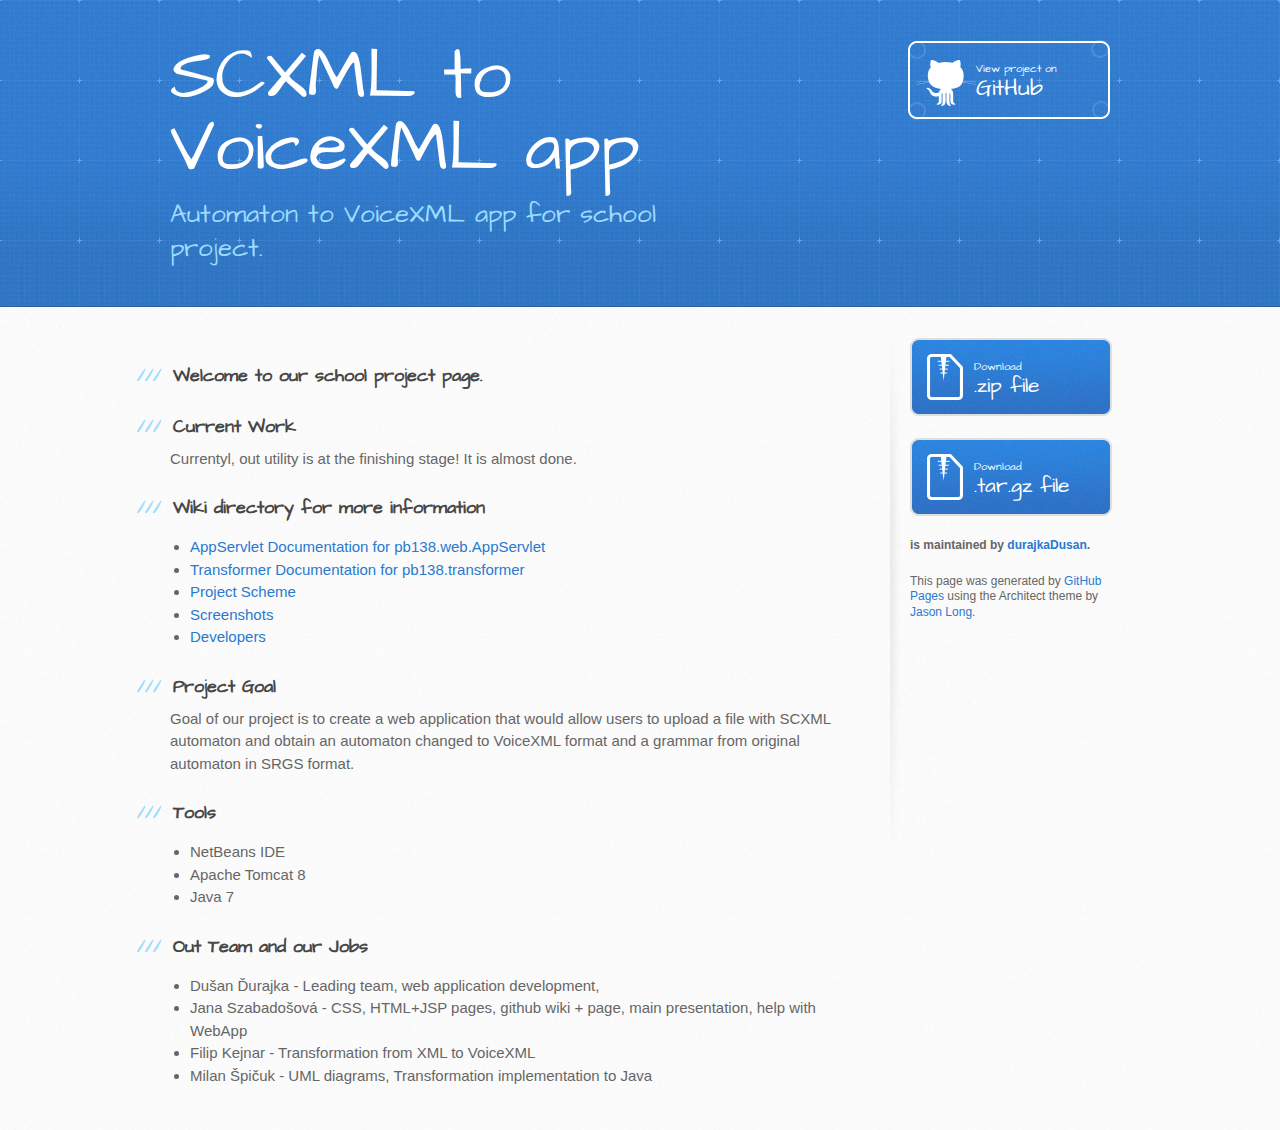
<file: index.html>
<!DOCTYPE html>
<html>
  <head>
    <meta charset='utf-8'>
    <meta http-equiv="X-UA-Compatible" content="chrome=1">
    <meta name="viewport" content="width=device-width, initial-scale=1, maximum-scale=1">
    <link href='https://fonts.googleapis.com/css?family=Architects+Daughter' rel='stylesheet' type='text/css'>
    <link rel="stylesheet" type="text/css" href="stylesheets/stylesheet.css" media="screen">
    <link rel="stylesheet" type="text/css" href="stylesheets/github-light.css" media="screen">
    <link rel="stylesheet" type="text/css" href="stylesheets/print.css" media="print">

    <!--[if lt IE 9]>
    <script src="//html5shiv.googlecode.com/svn/trunk/html5.js"></script>
    <![endif]-->

    <title>SCXML to VoiceXML app by durajkaDusan</title>
  </head>

  <body>
    <header>
      <div class="inner">
        <h1>SCXML to VoiceXML app</h1>
        <h2>Automaton to VoiceXML app for school project. </h2>
        <a href="https://github.com/durajkaDusan/PB138_SCXML2VoiceXMLWJ" class="button"><small>View project on</small> GitHub</a>
      </div>
    </header>

    <div id="content-wrapper">
      <div class="inner clearfix">
        <section id="main-content">
          <h3>
<a id="welcome-to-our-school-project-page" class="anchor" href="#welcome-to-our-school-project-page" aria-hidden="true"><span class="octicon octicon-link"></span></a>Welcome to our school project page.</h3>

<h3>
<a id="current-work" class="anchor" href="#current-work" aria-hidden="true"><span class="octicon octicon-link"></span></a>Current Work</h3>

<p>Currentyl, out utility is at the finishing stage! It is almost done.</p>

<h3>
<a id="wiki-directory-for-more-information" class="anchor" href="#wiki-directory-for-more-information" aria-hidden="true"><span class="octicon octicon-link"></span></a>Wiki directory for more information</h3>

<ul>
<li><a href="https://github.com/durajkaDusan/PB138_SCXML2VoiceXMLWJ/wiki/AppServlet---Documentation-for-pb138.web.AppServlet">AppServlet Documentation for pb138.web.AppServlet</a></li>
<li><a href="https://github.com/durajkaDusan/PB138_SCXML2VoiceXMLWJ/wiki/Transformer---Documentation-for-pb138.transformer">Transformer Documentation for pb138.transformer</a></li>
<li><a href="https://github.com/durajkaDusan/PB138_SCXML2VoiceXMLWJ/wiki/Project-Scheme">Project Scheme</a></li>
<li><a href="https://github.com/durajkaDusan/PB138_SCXML2VoiceXMLWJ/wiki/Screenshots">Screenshots</a></li>
<li><a href="https://github.com/durajkaDusan/PB138_SCXML2VoiceXMLWJ/wiki/Developers">Developers</a></li>
</ul>

<h3>
<a id="project-goal" class="anchor" href="#project-goal" aria-hidden="true"><span class="octicon octicon-link"></span></a>Project Goal</h3>

<p>Goal of our project is to create a web application that would allow users to upload a file with SCXML automaton and obtain an automaton changed to VoiceXML format and a grammar from original automaton in SRGS format. </p>

<h3>
<a id="tools" class="anchor" href="#tools" aria-hidden="true"><span class="octicon octicon-link"></span></a>Tools</h3>

<ul>
<li>NetBeans IDE</li>
<li>Apache Tomcat 8</li>
<li>Java 7</li>
</ul>

<h3>
<a id="out-team-and-our-jobs" class="anchor" href="#out-team-and-our-jobs" aria-hidden="true"><span class="octicon octicon-link"></span></a>Out Team and our Jobs</h3>

<ul>
<li>Dušan Ďurajka - Leading team, web application development, </li>
<li>Jana Szabadošová - CSS, HTML+JSP pages, github wiki + page, main presentation, help with WebApp </li>
<li>Filip Kejnar - Transformation from XML to VoiceXML</li>
<li>Milan Špičuk - UML diagrams, Transformation implementation to Java</li>
</ul>
        </section>

        <aside id="sidebar">
          <a href="https://github.com/durajkaDusan/PB138_SCXML2VoiceXMLWJ/zipball/master" class="button">
            <small>Download</small>
            .zip file
          </a>
          <a href="https://github.com/durajkaDusan/PB138_SCXML2VoiceXMLWJ/tarball/master" class="button">
            <small>Download</small>
            .tar.gz file
          </a>

          <p class="repo-owner"><a href="https://github.com/durajkaDusan/PB138_SCXML2VoiceXMLWJ"></a> is maintained by <a href="https://github.com/durajkaDusan">durajkaDusan</a>.</p>

          <p>This page was generated by <a href="https://pages.github.com">GitHub Pages</a> using the Architect theme by <a href="https://twitter.com/jasonlong">Jason Long</a>.</p>
        </aside>
      </div>
    </div>

  
  </body>
</html>
</file>
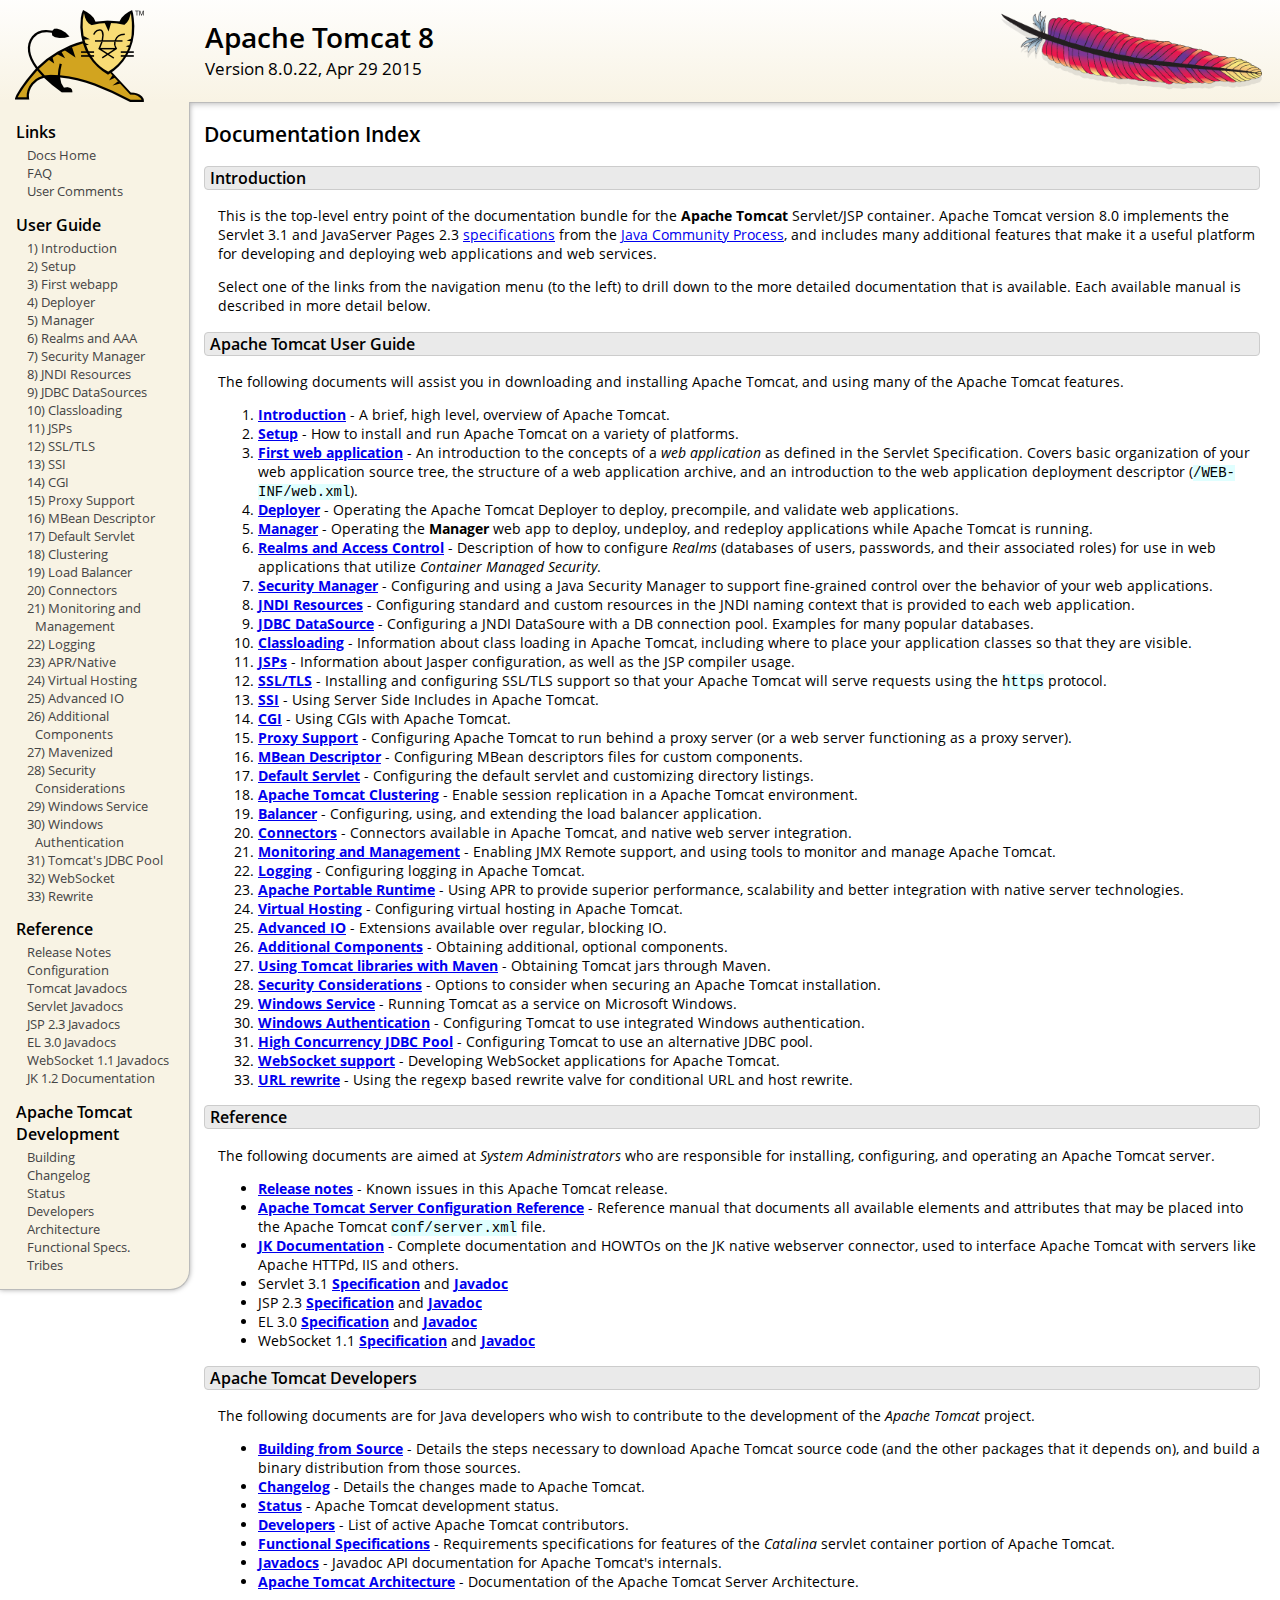
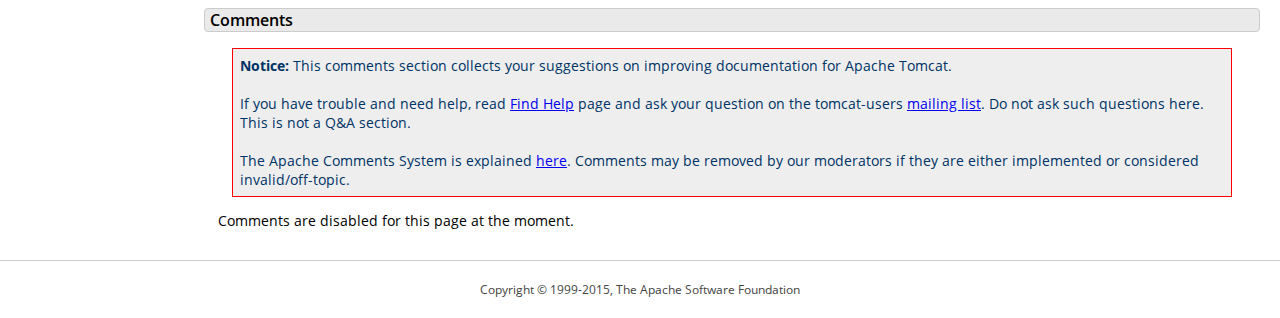
<file: resources/apache-tomcat-8.0.22-windows-x64/apache-tomcat-8.0.22/webapps/docs/index.html>
<!DOCTYPE html SYSTEM "about:legacy-compat">
<html lang="en"><head><META http-equiv="Content-Type" content="text/html; charset=UTF-8"><link href="./images/docs-stylesheet.css" rel="stylesheet" type="text/css"><title>Apache Tomcat 8 (8.0.22) - Documentation Index</title><meta name="author" content="Craig R. McClanahan"><meta name="author" content="Remy Maucherat"><meta name="author" content="Yoav Shapira"><script type="application/javascript" data-comments-identifier="tomcat-8.0-doc/index">
    "use strict"; // Enable strict mode

    (function() {
      var thisScript = document.currentScript;
      if (!thisScript) { // Workaround for IE <= 11
        var scripts = document.getElementsByTagName("script");
        thisScript = scripts[scripts.length - 1];
      }
      document.addEventListener("DOMContentLoaded", (function() {
        var commentsDiv = document.getElementById("comments_thread");
        var commentsShortname = "tomcat";
        var commentsIdentifier = "http://tomcat.apache.org/" +
          thisScript.getAttribute("data-comments-identifier") + ".html";

        (function(w, d) {
          if (w.location.hostname.toLowerCase() == "tomcat.apache.org") {
            var s = d.createElement("script");
            s.type = "application/javascript";
            s.async = true;
            s.src = "https://comments.apache.org/show_comments.lua?site=" +
              encodeURIComponent(commentsShortname) +
              "&page=" + encodeURIComponent(commentsIdentifier);
            d.head.appendChild(s);
          } else {
            commentsDiv.appendChild(d.createTextNode("Comments are disabled for this page at the moment."));
          }
        })(window, document);
      }), false);
    })();
  </script></head><body><div id="wrapper"><header><div id="header"><div><div><div class="logo noPrint"><a href="http://tomcat.apache.org/"><img alt="Tomcat Home" src="./images/tomcat.png"></a></div><div style="height: 1px;"></div><div class="asfLogo noPrint"><a href="http://www.apache.org/" target="_blank"><img src="./images/asf-feather.png" alt="The Apache Software Foundation" style="width: 266px; height: 83px;"></a></div><h1>Apache Tomcat 8</h1><div class="versionInfo">
          Version 8.0.22,
          <time datetime="2015-04-29">Apr 29 2015</time></div><div style="height: 1px;"></div><div style="clear: left;"></div></div></div></div></header><div id="middle"><div><div id="mainLeft" class="noprint"><div><nav><div><h2>Links</h2><ul><li><a href="index.html">Docs Home</a></li><li><a href="http://wiki.apache.org/tomcat/FAQ">FAQ</a></li><li><a href="#comments_section">User Comments</a></li></ul></div><div><h2>User Guide</h2><ul><li><a href="introduction.html">1) Introduction</a></li><li><a href="setup.html">2) Setup</a></li><li><a href="appdev/index.html">3) First webapp</a></li><li><a href="deployer-howto.html">4) Deployer</a></li><li><a href="manager-howto.html">5) Manager</a></li><li><a href="realm-howto.html">6) Realms and AAA</a></li><li><a href="security-manager-howto.html">7) Security Manager</a></li><li><a href="jndi-resources-howto.html">8) JNDI Resources</a></li><li><a href="jndi-datasource-examples-howto.html">9) JDBC DataSources</a></li><li><a href="class-loader-howto.html">10) Classloading</a></li><li><a href="jasper-howto.html">11) JSPs</a></li><li><a href="ssl-howto.html">12) SSL/TLS</a></li><li><a href="ssi-howto.html">13) SSI</a></li><li><a href="cgi-howto.html">14) CGI</a></li><li><a href="proxy-howto.html">15) Proxy Support</a></li><li><a href="mbeans-descriptor-howto.html">16) MBean Descriptor</a></li><li><a href="default-servlet.html">17) Default Servlet</a></li><li><a href="cluster-howto.html">18) Clustering</a></li><li><a href="balancer-howto.html">19) Load Balancer</a></li><li><a href="connectors.html">20) Connectors</a></li><li><a href="monitoring.html">21) Monitoring and Management</a></li><li><a href="logging.html">22) Logging</a></li><li><a href="apr.html">23) APR/Native</a></li><li><a href="virtual-hosting-howto.html">24) Virtual Hosting</a></li><li><a href="aio.html">25) Advanced IO</a></li><li><a href="extras.html">26) Additional Components</a></li><li><a href="maven-jars.html">27) Mavenized</a></li><li><a href="security-howto.html">28) Security Considerations</a></li><li><a href="windows-service-howto.html">29) Windows Service</a></li><li><a href="windows-auth-howto.html">30) Windows Authentication</a></li><li><a href="jdbc-pool.html">31) Tomcat's JDBC Pool</a></li><li><a href="web-socket-howto.html">32) WebSocket</a></li><li><a href="rewrite.html">33) Rewrite</a></li></ul></div><div><h2>Reference</h2><ul><li><a href="RELEASE-NOTES.txt">Release Notes</a></li><li><a href="config/index.html">Configuration</a></li><li><a href="api/index.html">Tomcat Javadocs</a></li><li><a href="servletapi/index.html">Servlet Javadocs</a></li><li><a href="jspapi/index.html">JSP 2.3 Javadocs</a></li><li><a href="elapi/index.html">EL 3.0 Javadocs</a></li><li><a href="websocketapi/index.html">WebSocket 1.1 Javadocs</a></li><li><a href="http://tomcat.apache.org/connectors-doc/">JK 1.2 Documentation</a></li></ul></div><div><h2>Apache Tomcat Development</h2><ul><li><a href="building.html">Building</a></li><li><a href="changelog.html">Changelog</a></li><li><a href="http://wiki.apache.org/tomcat/TomcatVersions">Status</a></li><li><a href="developers.html">Developers</a></li><li><a href="architecture/index.html">Architecture</a></li><li><a href="funcspecs/index.html">Functional Specs.</a></li><li><a href="tribes/introduction.html">Tribes</a></li></ul></div></nav></div></div><div id="mainRight"><div id="content"><h2>Documentation Index</h2><h3 id="Introduction">Introduction</h3><div class="text">

<p>This is the top-level entry point of the documentation bundle for the
<strong>Apache Tomcat</strong> Servlet/JSP container.  Apache Tomcat version
8.0 implements the Servlet 3.1 and JavaServer Pages 2.3
<a href="http://wiki.apache.org/tomcat/Specifications">specifications</a> from the
<a href="http://www.jcp.org">Java Community Process</a>, and includes many
additional features that make it a useful platform for developing and deploying
web applications and web services.</p>

<p>Select one of the links from the navigation menu (to the left) to drill
down to the more detailed documentation that is available.  Each available
manual is described in more detail below.</p>

</div><h3 id="Apache_Tomcat_User_Guide">Apache Tomcat User Guide</h3><div class="text">

<p>The following documents will assist you in downloading and installing
Apache Tomcat, and using many of the Apache Tomcat features.</p>

<ol>
<li><a href="introduction.html"><strong>Introduction</strong></a> - A
    brief, high level, overview of Apache Tomcat.</li>
<li><a href="setup.html"><strong>Setup</strong></a> - How to install and run
    Apache Tomcat on a variety of platforms.</li>
<li><a href="appdev/index.html"><strong>First web application</strong></a>
    - An introduction to the concepts of a <em>web application</em> as defined
    in the Servlet Specification.  Covers basic organization of your web application
    source tree, the structure of a web application archive, and an
    introduction to the web application deployment descriptor
    (<code>/WEB-INF/web.xml</code>).</li>
<li><a href="deployer-howto.html"><strong>Deployer</strong></a> -
    Operating the Apache Tomcat Deployer to deploy, precompile, and validate web
    applications.</li>
<li><a href="manager-howto.html"><strong>Manager</strong></a> -
    Operating the <strong>Manager</strong> web app to deploy, undeploy, and
    redeploy applications while Apache Tomcat is running.</li>
<li><a href="realm-howto.html"><strong>Realms and Access Control</strong></a>
    - Description of how to configure <em>Realms</em> (databases of users,
    passwords, and their associated roles) for use in web applications that
    utilize <em>Container Managed Security</em>.</li>
<li><a href="security-manager-howto.html"><strong>Security Manager</strong></a>
    - Configuring and using a Java Security Manager to
    support fine-grained control over the behavior of your web applications.
    </li>
<li><a href="jndi-resources-howto.html"><strong>JNDI Resources</strong></a>
    - Configuring standard and custom resources in the JNDI naming context
    that is provided to each web application.</li>
<li><a href="jndi-datasource-examples-howto.html">
    <strong>JDBC DataSource</strong></a>
    - Configuring a JNDI DataSoure with a DB connection pool.
    Examples for many popular databases.</li>
<li><a href="class-loader-howto.html"><strong>Classloading</strong></a>
    - Information about class loading in Apache Tomcat, including where to place
    your application classes so that they are visible.</li>
<li><a href="jasper-howto.html"><strong>JSPs</strong></a>
    - Information about Jasper configuration, as well as the JSP compiler
    usage.</li>
<li><a href="ssl-howto.html"><strong>SSL/TLS</strong></a> -
    Installing and configuring SSL/TLS support so that your Apache Tomcat will
    serve requests using the <code>https</code> protocol.</li>
<li><a href="ssi-howto.html"><strong>SSI</strong></a> -
    Using Server Side Includes in Apache Tomcat.</li>
<li><a href="cgi-howto.html"><strong>CGI</strong></a> -
    Using CGIs with Apache Tomcat.</li>
<li><a href="proxy-howto.html"><strong>Proxy Support</strong></a> -
    Configuring Apache Tomcat to run behind a proxy server (or a web server
    functioning as a proxy server).</li>
<li><a href="mbeans-descriptor-howto.html"><strong>MBean Descriptor</strong></a> -
    Configuring MBean descriptors files for custom components.</li>
<li><a href="default-servlet.html"><strong>Default Servlet</strong></a> -
    Configuring the default servlet and customizing directory listings.</li>
<li><a href="cluster-howto.html"><strong>Apache Tomcat Clustering</strong></a> -
    Enable session replication in a Apache Tomcat environment.</li>
<li><a href="balancer-howto.html"><strong>Balancer</strong></a> -
    Configuring, using, and extending the load balancer application.</li>
<li><a href="connectors.html"><strong>Connectors</strong></a> -
    Connectors available in Apache Tomcat, and native web server integration.</li>
<li><a href="monitoring.html"><strong>Monitoring and Management</strong></a> -
    Enabling JMX Remote support, and using tools to monitor and manage Apache Tomcat.</li>
<li><a href="logging.html"><strong>Logging</strong></a> -
    Configuring logging in Apache Tomcat.</li>
<li><a href="apr.html"><strong>Apache Portable Runtime</strong></a> -
    Using APR to provide superior performance, scalability and better
    integration with native server technologies.</li>
<li><a href="virtual-hosting-howto.html"><strong>Virtual Hosting</strong></a> -
    Configuring virtual hosting in Apache Tomcat.</li>
<li><a href="aio.html"><strong>Advanced IO</strong></a> -
    Extensions available over regular, blocking IO.</li>
<li><a href="extras.html"><strong>Additional Components</strong></a> -
    Obtaining additional, optional components.</li>
<li><a href="maven-jars.html"><strong>Using Tomcat libraries with Maven</strong></a> -
    Obtaining Tomcat jars through Maven.</li>
<li><a href="security-howto.html"><strong>Security Considerations</strong></a> -
    Options to consider when securing an Apache Tomcat installation.</li>
<li><a href="windows-service-howto.html"><strong>Windows Service</strong></a> -
    Running Tomcat as a service on Microsoft Windows.</li>
<li><a href="windows-auth-howto.html"><strong>Windows Authentication</strong></a> -
    Configuring Tomcat to use integrated Windows authentication.</li>
<li><a href="jdbc-pool.html"><strong>High Concurrency JDBC Pool</strong></a> -
    Configuring Tomcat to use an alternative JDBC pool.</li>
<li><a href="web-socket-howto.html"><strong>WebSocket support</strong></a> -
    Developing WebSocket applications for Apache Tomcat.</li>
<li><a href="rewrite.html"><strong>URL rewrite</strong></a> -
    Using the regexp based rewrite valve for conditional URL and host rewrite.</li>

</ol>

</div><h3 id="Reference">Reference</h3><div class="text">

<p>The following documents are aimed at <em>System Administrators</em> who
are responsible for installing, configuring, and operating an Apache Tomcat server.
</p>
<ul>
<li><a href="RELEASE-NOTES.txt"><strong>Release notes</strong></a>
    - Known issues in this Apache Tomcat release.
    </li>
<li><a href="config/index.html"><strong>Apache Tomcat Server Configuration Reference</strong></a>
    - Reference manual that documents all available elements and attributes
      that may be placed into the Apache Tomcat <code>conf/server.xml</code> file.
    </li>
<li><a href="http://tomcat.apache.org/connectors-doc/index.html"><strong>JK Documentation</strong></a>
    - Complete documentation and HOWTOs on the JK native webserver connector,
      used to interface Apache Tomcat with servers like Apache HTTPd, IIS
      and others.</li>
<li>Servlet 3.1
    <a href="http://jcp.org/aboutJava/communityprocess/final/jsr340/index.html">
    <strong>Specification</strong></a> and
    <a href="http://docs.oracle.com/javaee/7/api/javax/servlet/package-summary.html">
    <strong>Javadoc</strong></a>
    </li>
<li>JSP 2.3
    <a href="http://jcp.org/aboutJava/communityprocess/mrel/jsr245/index2.html">
    <strong>Specification</strong></a> and
    <a href="http://docs.oracle.com/javaee/7/api/javax/servlet/jsp/package-summary.html">
    <strong>Javadoc</strong></a>
    </li>
<li>EL 3.0
    <a href="http://jcp.org/aboutJava/communityprocess/final/jsr341/index.html">
    <strong>Specification</strong></a> and
    <a href="http://docs.oracle.com/javaee/7/api/javax/el/package-summary.html">
    <strong>Javadoc</strong></a>
    </li>
<li>WebSocket 1.1
    <a href="https://jcp.org/aboutJava/communityprocess/mrel/jsr356/index.html">
    <strong>Specification</strong></a> and
    <a href="http://docs.oracle.com/javaee/7/api/javax/websocket/package-summary.html">
    <strong>Javadoc</strong></a>
    </li>
</ul>

</div><h3 id="Apache_Tomcat_Developers">Apache Tomcat Developers</h3><div class="text">

<p>The following documents are for Java developers who wish to contribute to
the development of the <em>Apache Tomcat</em> project.</p>
<ul>
<li><a href="building.html"><strong>Building from Source</strong></a> -
    Details the steps necessary to download Apache Tomcat source code (and the
    other packages that it depends on), and build a binary distribution from
    those sources.
    </li>
<li><a href="changelog.html"><strong>Changelog</strong></a> - Details the
    changes made to Apache Tomcat.
    </li>
<li><a href="http://wiki.apache.org/tomcat/TomcatVersions"><strong>Status</strong></a> -
    Apache Tomcat development status.
    </li>
<li><a href="developers.html"><strong>Developers</strong></a> - List of active
    Apache Tomcat contributors.
    </li>
<li><a href="funcspecs/index.html"><strong>Functional Specifications</strong></a>
    - Requirements specifications for features of the <em>Catalina</em> servlet
    container portion of Apache Tomcat.</li>
<li><a href="api/index.html"><strong>Javadocs</strong></a>
    - Javadoc API documentation for Apache Tomcat's internals.</li>
<li><a href="architecture/index.html"><strong>Apache Tomcat Architecture</strong></a>
    - Documentation of the Apache Tomcat Server Architecture.</li>
</ul>

</div><div class="noprint"><h3 id="comments_section">
                  Comments
                </h3><div class="text"><p class="notice"><strong>Notice: </strong>This comments section collects your suggestions
                    on improving documentation for Apache Tomcat.<br><br>
                    If you have trouble and need help, read
                    <a href="http://tomcat.apache.org/findhelp.html">Find Help</a> page
                    and ask your question on the tomcat-users
                    <a href="http://tomcat.apache.org/lists.html">mailing list</a>.
                    Do not ask such questions here. This is not a Q&amp;A section.<br><br>
                    The Apache Comments System is explained <a href="./comments.html">here</a>.
                    Comments may be removed by our moderators if they are either
                    implemented or considered invalid/off-topic.
                  </p><div id="comments_thread"></div></div></div></div></div></div></div><footer><div id="footer">
    Copyright &copy; 1999-2015, The Apache Software Foundation
  </div></footer></div></body></html>
</file>
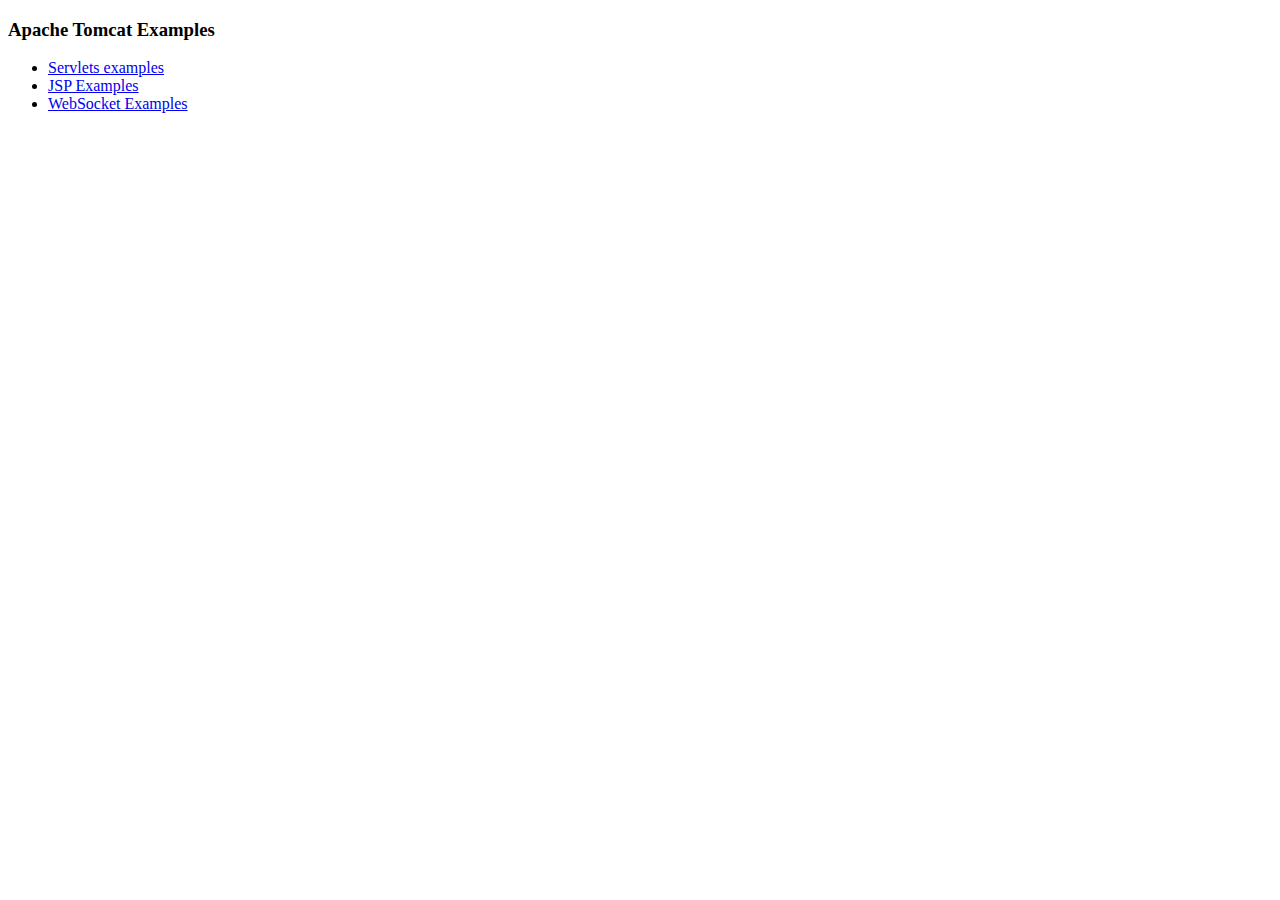
<file: resources/apache-tomcat-8.0.22-windows-x64/apache-tomcat-8.0.22/webapps/examples/index.html>
<!--
  Licensed to the Apache Software Foundation (ASF) under one or more
  contributor license agreements.  See the NOTICE file distributed with
  this work for additional information regarding copyright ownership.
  The ASF licenses this file to You under the Apache License, Version 2.0
  (the "License"); you may not use this file except in compliance with
  the License.  You may obtain a copy of the License at

      http://www.apache.org/licenses/LICENSE-2.0

  Unless required by applicable law or agreed to in writing, software
  distributed under the License is distributed on an "AS IS" BASIS,
  WITHOUT WARRANTIES OR CONDITIONS OF ANY KIND, either express or implied.
  See the License for the specific language governing permissions and
  limitations under the License.
-->
<!DOCTYPE HTML><html lang="en"><head>
<meta charset="UTF-8">
<title>Apache Tomcat Examples</title>
</head>
<body>
<p>
<h3>Apache Tomcat Examples</H3>
<p></p>
<ul>
<li><a href="servlets">Servlets examples</a></li>
<li><a href="jsp">JSP Examples</a></li>
<li><a href="websocket/index.xhtml">WebSocket Examples</a></li>
</ul>
</body></html>
</file>
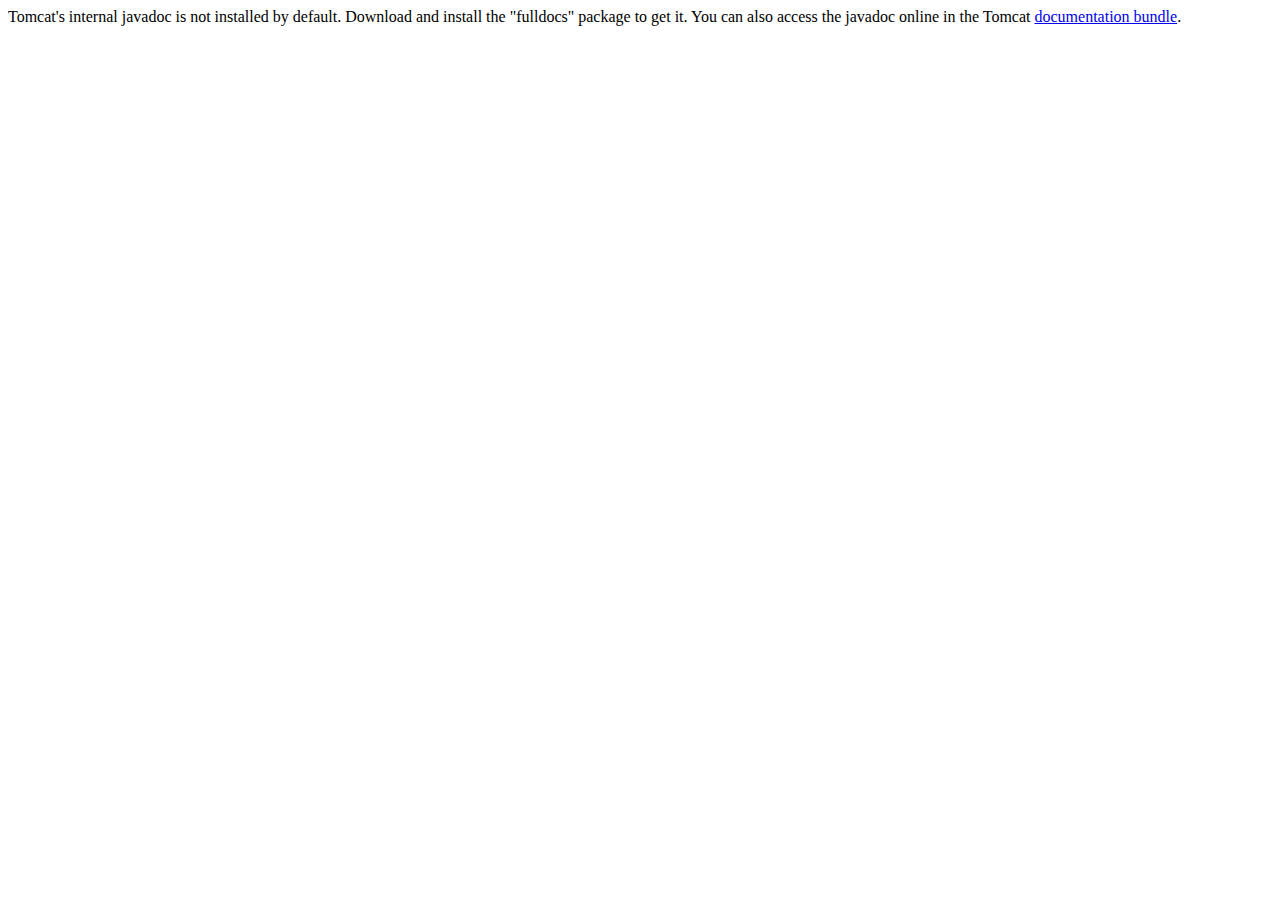
<file: resources/apache-tomcat-8.0.22-windows-x64/apache-tomcat-8.0.22/webapps/docs/api/index.html>
<!--
  Licensed to the Apache Software Foundation (ASF) under one or more
  contributor license agreements.  See the NOTICE file distributed with
  this work for additional information regarding copyright ownership.
  The ASF licenses this file to You under the Apache License, Version 2.0
  (the "License"); you may not use this file except in compliance with
  the License.  You may obtain a copy of the License at

      http://www.apache.org/licenses/LICENSE-2.0

  Unless required by applicable law or agreed to in writing, software
  distributed under the License is distributed on an "AS IS" BASIS,
  WITHOUT WARRANTIES OR CONDITIONS OF ANY KIND, either express or implied.
  See the License for the specific language governing permissions and
  limitations under the License.
-->
<!DOCTYPE html>
<html>
    <head>
    <meta charset="UTF-8" />
    <title>API docs</title>
</head>

<body>

Tomcat's internal javadoc is not installed by default. Download and install
the "fulldocs" package to get it.

You can also access the javadoc online in the Tomcat
<a href="http://tomcat.apache.org/tomcat-8.0-doc/">
documentation bundle</a>.

</body>
</html>
</file>
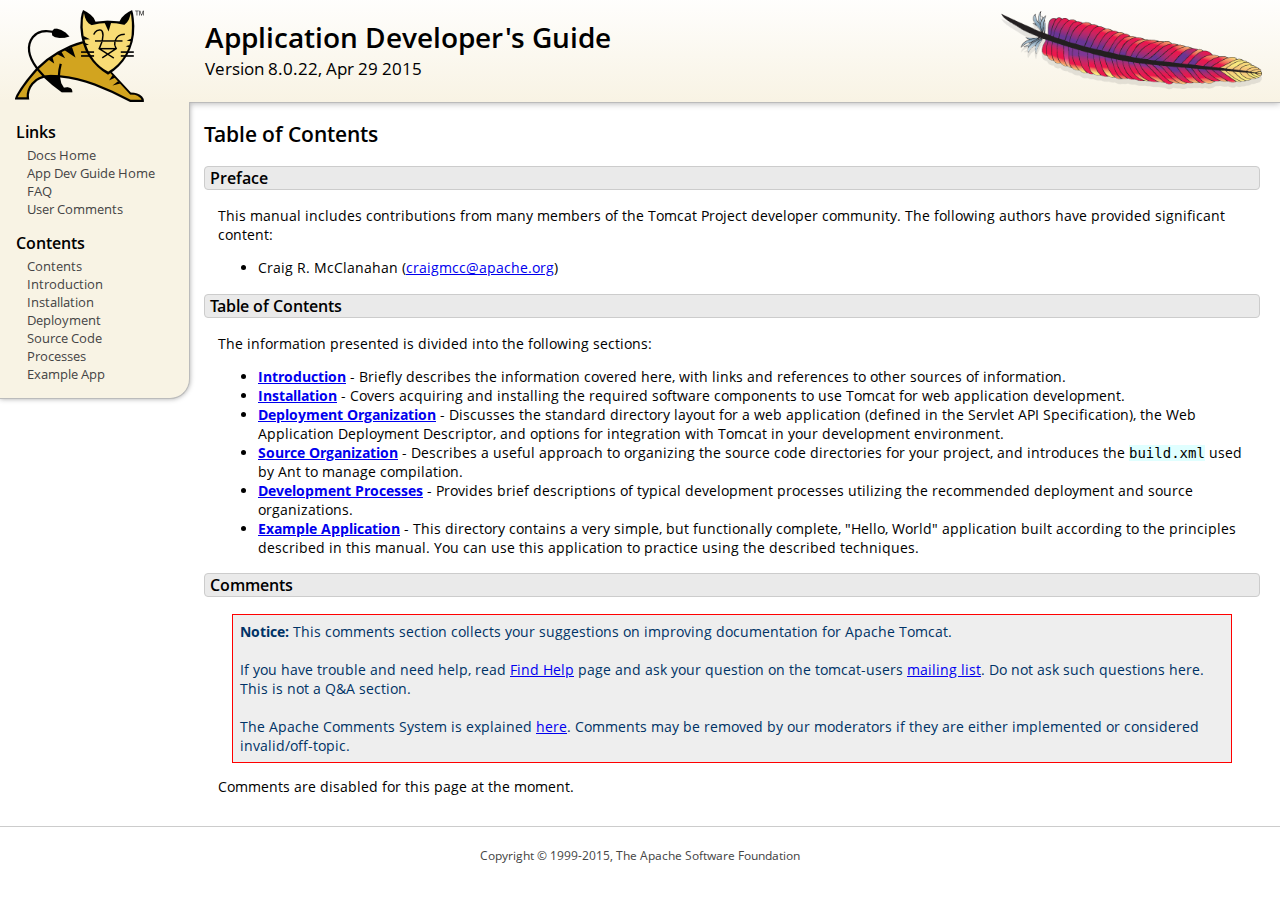
<file: resources/apache-tomcat-8.0.22-windows-x64/apache-tomcat-8.0.22/webapps/docs/appdev/index.html>
<!DOCTYPE html SYSTEM "about:legacy-compat">
<html lang="en"><head><META http-equiv="Content-Type" content="text/html; charset=UTF-8"><link href="../images/docs-stylesheet.css" rel="stylesheet" type="text/css"><title>Application Developer's Guide (8.0.22) - Table of Contents</title><meta name="author" content="Craig R. McClanahan"><script type="application/javascript" data-comments-identifier="tomcat-8.0-doc/appdev/index">
    "use strict"; // Enable strict mode

    (function() {
      var thisScript = document.currentScript;
      if (!thisScript) { // Workaround for IE <= 11
        var scripts = document.getElementsByTagName("script");
        thisScript = scripts[scripts.length - 1];
      }
      document.addEventListener("DOMContentLoaded", (function() {
        var commentsDiv = document.getElementById("comments_thread");
        var commentsShortname = "tomcat";
        var commentsIdentifier = "http://tomcat.apache.org/" +
          thisScript.getAttribute("data-comments-identifier") + ".html";

        (function(w, d) {
          if (w.location.hostname.toLowerCase() == "tomcat.apache.org") {
            var s = d.createElement("script");
            s.type = "application/javascript";
            s.async = true;
            s.src = "https://comments.apache.org/show_comments.lua?site=" +
              encodeURIComponent(commentsShortname) +
              "&page=" + encodeURIComponent(commentsIdentifier);
            d.head.appendChild(s);
          } else {
            commentsDiv.appendChild(d.createTextNode("Comments are disabled for this page at the moment."));
          }
        })(window, document);
      }), false);
    })();
  </script></head><body><div id="wrapper"><header><div id="header"><div><div><div class="logo noPrint"><a href="http://tomcat.apache.org/"><img alt="Tomcat Home" src="../images/tomcat.png"></a></div><div style="height: 1px;"></div><div class="asfLogo noPrint"><a href="http://www.apache.org/" target="_blank"><img src="../images/asf-feather.png" alt="The Apache Software Foundation" style="width: 266px; height: 83px;"></a></div><h1>Application Developer's Guide</h1><div class="versionInfo">
          Version 8.0.22,
          <time datetime="2015-04-29">Apr 29 2015</time></div><div style="height: 1px;"></div><div style="clear: left;"></div></div></div></div></header><div id="middle"><div><div id="mainLeft" class="noprint"><div><nav><div><h2>Links</h2><ul><li><a href="../index.html">Docs Home</a></li><li><a href="index.html">App Dev Guide Home</a></li><li><a href="http://wiki.apache.org/tomcat/FAQ">FAQ</a></li><li><a href="#comments_section">User Comments</a></li></ul></div><div><h2>Contents</h2><ul><li><a href="index.html">Contents</a></li><li><a href="introduction.html">Introduction</a></li><li><a href="installation.html">Installation</a></li><li><a href="deployment.html">Deployment</a></li><li><a href="source.html">Source Code</a></li><li><a href="processes.html">Processes</a></li><li><a href="sample/">Example App</a></li></ul></div></nav></div></div><div id="mainRight"><div id="content"><h2>Table of Contents</h2><h3 id="Preface">Preface</h3><div class="text">

<p>This manual includes contributions from many members of the Tomcat Project
developer community.  The following authors have provided significant content:
</p>
<ul>
<li>Craig R. McClanahan
    (<a href="mailto:craigmcc@apache.org">craigmcc@apache.org</a>)</li>
</ul>

</div><h3 id="Table_of_Contents">Table of Contents</h3><div class="text">

<p>The information presented is divided into the following sections:</p>
<ul>
<li><a href="introduction.html"><strong>Introduction</strong></a> -
    Briefly describes the information covered here, with
    links and references to other sources of information.</li>
<li><a href="installation.html"><strong>Installation</strong></a> -
    Covers acquiring and installing the required software
    components to use Tomcat for web application development.</li>
<li><a href="deployment.html"><strong>Deployment Organization</strong></a> -
    Discusses the standard directory layout for a web application
    (defined in the Servlet API Specification), the Web Application
    Deployment Descriptor, and options for integration with Tomcat
    in your development environment.</li>
<li><a href="source.html"><strong>Source Organization</strong></a> -
    Describes a useful approach to organizing the source code
    directories for your project, and introduces the
    <code>build.xml</code> used by Ant to manage compilation.</li>
<li><a href="processes.html"><strong>Development Processes</strong></a> -
    Provides brief descriptions of typical development processes
    utilizing the recommended deployment and source organizations.</li>
<li><a href="sample/" target="_blank"><strong>Example Application</strong></a> -
    This directory contains a very simple, but functionally complete,
    "Hello, World" application built according to the principles
    described in this manual.  You can use this application to
    practice using the described techniques.</li>
</ul>

</div><div class="noprint"><h3 id="comments_section">
                  Comments
                </h3><div class="text"><p class="notice"><strong>Notice: </strong>This comments section collects your suggestions
                    on improving documentation for Apache Tomcat.<br><br>
                    If you have trouble and need help, read
                    <a href="http://tomcat.apache.org/findhelp.html">Find Help</a> page
                    and ask your question on the tomcat-users
                    <a href="http://tomcat.apache.org/lists.html">mailing list</a>.
                    Do not ask such questions here. This is not a Q&amp;A section.<br><br>
                    The Apache Comments System is explained <a href="../comments.html">here</a>.
                    Comments may be removed by our moderators if they are either
                    implemented or considered invalid/off-topic.
                  </p><div id="comments_thread"></div></div></div></div></div></div></div><footer><div id="footer">
    Copyright &copy; 1999-2015, The Apache Software Foundation
  </div></footer></div></body></html>
</file>
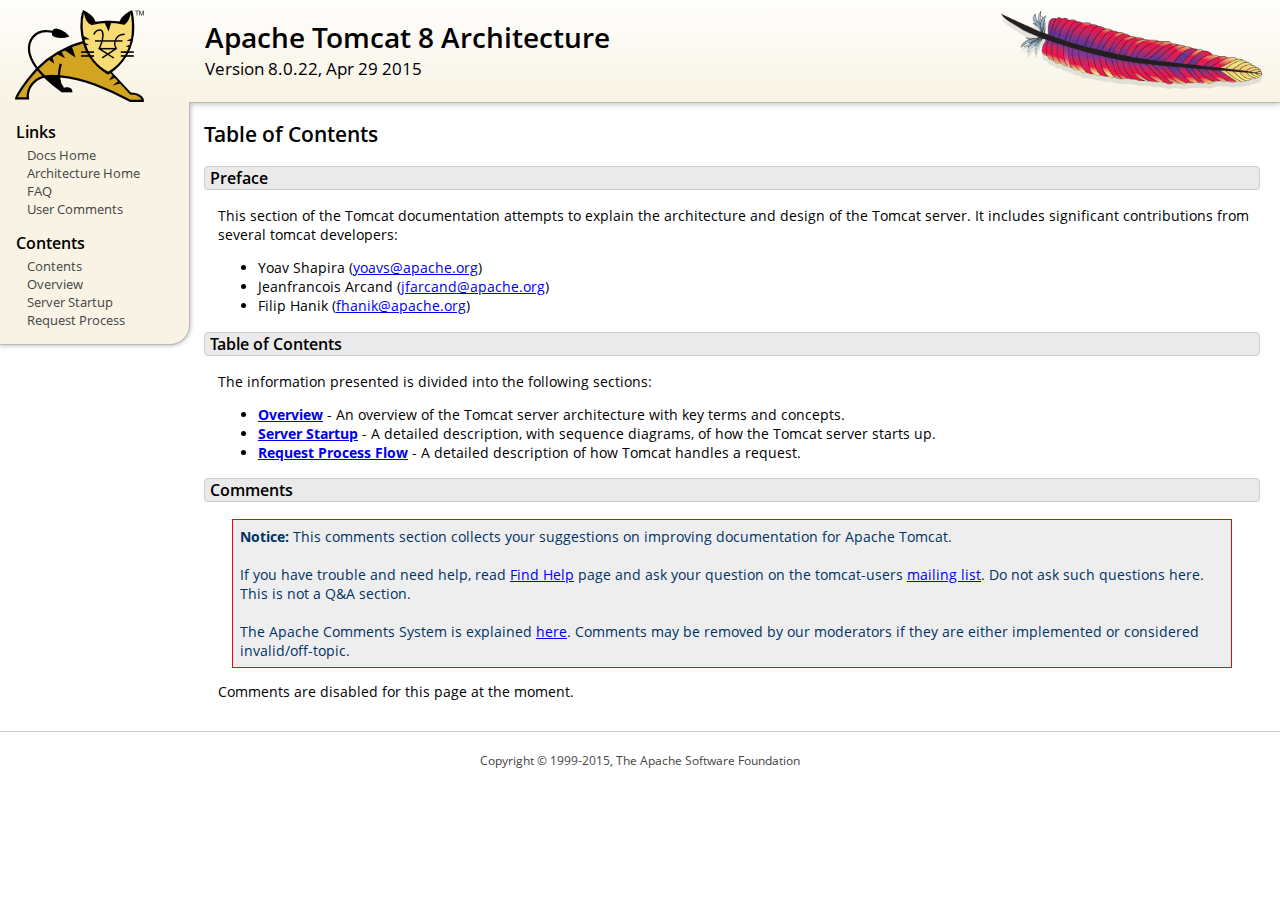
<file: resources/apache-tomcat-8.0.22-windows-x64/apache-tomcat-8.0.22/webapps/docs/architecture/index.html>
<!DOCTYPE html SYSTEM "about:legacy-compat">
<html lang="en"><head><META http-equiv="Content-Type" content="text/html; charset=UTF-8"><link href="../images/docs-stylesheet.css" rel="stylesheet" type="text/css"><title>Apache Tomcat 8 Architecture (8.0.22) - Table of Contents</title><meta name="author" content="Yoav Shapira"><script type="application/javascript" data-comments-identifier="tomcat-8.0-doc/architecture/index">
    "use strict"; // Enable strict mode

    (function() {
      var thisScript = document.currentScript;
      if (!thisScript) { // Workaround for IE <= 11
        var scripts = document.getElementsByTagName("script");
        thisScript = scripts[scripts.length - 1];
      }
      document.addEventListener("DOMContentLoaded", (function() {
        var commentsDiv = document.getElementById("comments_thread");
        var commentsShortname = "tomcat";
        var commentsIdentifier = "http://tomcat.apache.org/" +
          thisScript.getAttribute("data-comments-identifier") + ".html";

        (function(w, d) {
          if (w.location.hostname.toLowerCase() == "tomcat.apache.org") {
            var s = d.createElement("script");
            s.type = "application/javascript";
            s.async = true;
            s.src = "https://comments.apache.org/show_comments.lua?site=" +
              encodeURIComponent(commentsShortname) +
              "&page=" + encodeURIComponent(commentsIdentifier);
            d.head.appendChild(s);
          } else {
            commentsDiv.appendChild(d.createTextNode("Comments are disabled for this page at the moment."));
          }
        })(window, document);
      }), false);
    })();
  </script></head><body><div id="wrapper"><header><div id="header"><div><div><div class="logo noPrint"><a href="http://tomcat.apache.org/"><img alt="Tomcat Home" src="../images/tomcat.png"></a></div><div style="height: 1px;"></div><div class="asfLogo noPrint"><a href="http://www.apache.org/" target="_blank"><img src="../images/asf-feather.png" alt="The Apache Software Foundation" style="width: 266px; height: 83px;"></a></div><h1>Apache Tomcat 8 Architecture</h1><div class="versionInfo">
          Version 8.0.22,
          <time datetime="2015-04-29">Apr 29 2015</time></div><div style="height: 1px;"></div><div style="clear: left;"></div></div></div></div></header><div id="middle"><div><div id="mainLeft" class="noprint"><div><nav><div><h2>Links</h2><ul><li><a href="../index.html">Docs Home</a></li><li><a href="index.html">Architecture Home</a></li><li><a href="http://wiki.apache.org/tomcat/FAQ">FAQ</a></li><li><a href="#comments_section">User Comments</a></li></ul></div><div><h2>Contents</h2><ul><li><a href="index.html">Contents</a></li><li><a href="overview.html">Overview</a></li><li><a href="startup.html">Server Startup</a></li><li><a href="requestProcess.html">Request Process</a></li></ul></div></nav></div></div><div id="mainRight"><div id="content"><h2>Table of Contents</h2><h3 id="Preface">Preface</h3><div class="text">

<p>This section of the Tomcat documentation attempts to explain
the architecture and design of the Tomcat server.  It includes significant
contributions from several tomcat developers:
</p>
<ul>
<li>Yoav Shapira
    (<a href="mailto:yoavs@apache.org">yoavs@apache.org</a>)</li>
<li>Jeanfrancois Arcand
    (<a href="mailto:jfarcand@apache.org">jfarcand@apache.org</a>)</li>
<li>Filip Hanik
    (<a href="mailto:fhanik@apache.org">fhanik@apache.org</a>)</li>
</ul>

</div><h3 id="Table_of_Contents">Table of Contents</h3><div class="text">

<p>The information presented is divided into the following sections:</p>
<ul>
<li><a href="overview.html"><strong>Overview</strong></a> -
    An overview of the Tomcat server architecture with key terms
    and concepts.</li>
<li><a href="startup.html"><strong>Server Startup</strong></a> -
    A detailed description, with sequence diagrams, of how the Tomcat
    server starts up.</li>
<li><a href="requestProcess.html"><strong>Request Process Flow</strong></a> -
    A detailed description of how Tomcat handles a request.</li>
</ul>

</div><div class="noprint"><h3 id="comments_section">
                  Comments
                </h3><div class="text"><p class="notice"><strong>Notice: </strong>This comments section collects your suggestions
                    on improving documentation for Apache Tomcat.<br><br>
                    If you have trouble and need help, read
                    <a href="http://tomcat.apache.org/findhelp.html">Find Help</a> page
                    and ask your question on the tomcat-users
                    <a href="http://tomcat.apache.org/lists.html">mailing list</a>.
                    Do not ask such questions here. This is not a Q&amp;A section.<br><br>
                    The Apache Comments System is explained <a href="../comments.html">here</a>.
                    Comments may be removed by our moderators if they are either
                    implemented or considered invalid/off-topic.
                  </p><div id="comments_thread"></div></div></div></div></div></div></div><footer><div id="footer">
    Copyright &copy; 1999-2015, The Apache Software Foundation
  </div></footer></div></body></html>
</file>
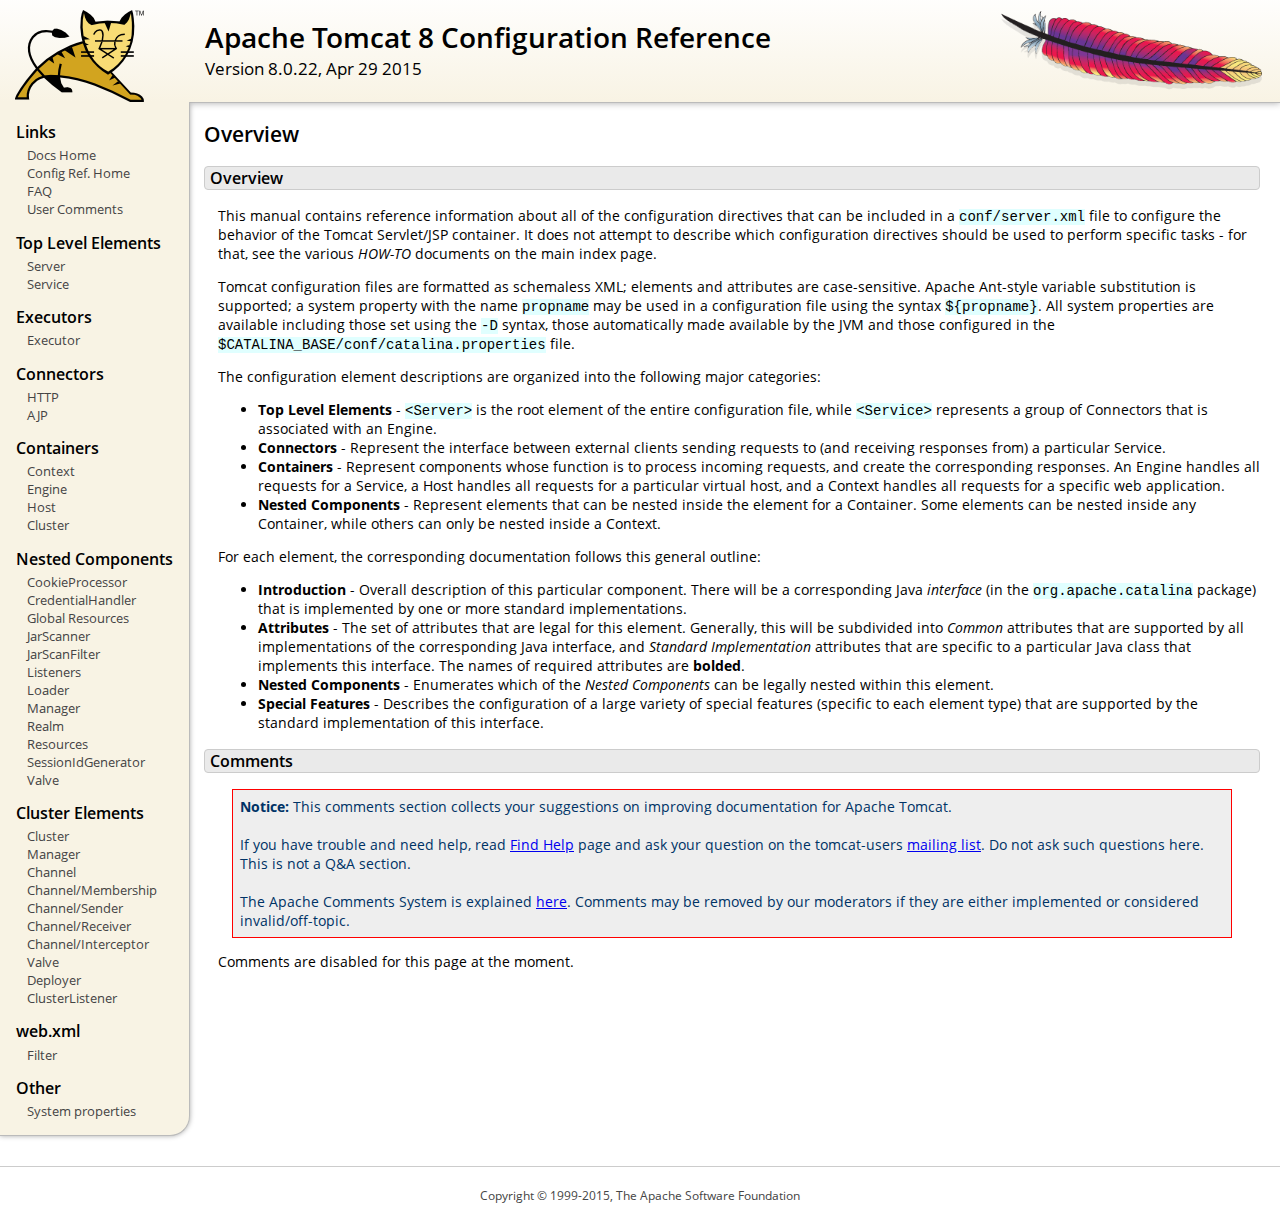
<file: resources/apache-tomcat-8.0.22-windows-x64/apache-tomcat-8.0.22/webapps/docs/config/index.html>
<!DOCTYPE html SYSTEM "about:legacy-compat">
<html lang="en"><head><META http-equiv="Content-Type" content="text/html; charset=UTF-8"><link href="../images/docs-stylesheet.css" rel="stylesheet" type="text/css"><title>Apache Tomcat 8 Configuration Reference (8.0.22) - Overview</title><meta name="author" content="Craig R. McClanahan"><script type="application/javascript" data-comments-identifier="tomcat-8.0-doc/config/index">
    "use strict"; // Enable strict mode

    (function() {
      var thisScript = document.currentScript;
      if (!thisScript) { // Workaround for IE <= 11
        var scripts = document.getElementsByTagName("script");
        thisScript = scripts[scripts.length - 1];
      }
      document.addEventListener("DOMContentLoaded", (function() {
        var commentsDiv = document.getElementById("comments_thread");
        var commentsShortname = "tomcat";
        var commentsIdentifier = "http://tomcat.apache.org/" +
          thisScript.getAttribute("data-comments-identifier") + ".html";

        (function(w, d) {
          if (w.location.hostname.toLowerCase() == "tomcat.apache.org") {
            var s = d.createElement("script");
            s.type = "application/javascript";
            s.async = true;
            s.src = "https://comments.apache.org/show_comments.lua?site=" +
              encodeURIComponent(commentsShortname) +
              "&page=" + encodeURIComponent(commentsIdentifier);
            d.head.appendChild(s);
          } else {
            commentsDiv.appendChild(d.createTextNode("Comments are disabled for this page at the moment."));
          }
        })(window, document);
      }), false);
    })();
  </script></head><body><div id="wrapper"><header><div id="header"><div><div><div class="logo noPrint"><a href="http://tomcat.apache.org/"><img alt="Tomcat Home" src="../images/tomcat.png"></a></div><div style="height: 1px;"></div><div class="asfLogo noPrint"><a href="http://www.apache.org/" target="_blank"><img src="../images/asf-feather.png" alt="The Apache Software Foundation" style="width: 266px; height: 83px;"></a></div><h1>Apache Tomcat 8 Configuration Reference</h1><div class="versionInfo">
          Version 8.0.22,
          <time datetime="2015-04-29">Apr 29 2015</time></div><div style="height: 1px;"></div><div style="clear: left;"></div></div></div></div></header><div id="middle"><div><div id="mainLeft" class="noprint"><div><nav><div><h2>Links</h2><ul><li><a href="../index.html">Docs Home</a></li><li><a href="index.html">Config Ref. Home</a></li><li><a href="http://wiki.apache.org/tomcat/FAQ">FAQ</a></li><li><a href="#comments_section">User Comments</a></li></ul></div><div><h2>Top Level Elements</h2><ul><li><a href="server.html">Server</a></li><li><a href="service.html">Service</a></li></ul></div><div><h2>Executors</h2><ul><li><a href="executor.html">Executor</a></li></ul></div><div><h2>Connectors</h2><ul><li><a href="http.html">HTTP</a></li><li><a href="ajp.html">AJP</a></li></ul></div><div><h2>Containers</h2><ul><li><a href="context.html">Context</a></li><li><a href="engine.html">Engine</a></li><li><a href="host.html">Host</a></li><li><a href="cluster.html">Cluster</a></li></ul></div><div><h2>Nested Components</h2><ul><li><a href="cookie-processor.html">CookieProcessor</a></li><li><a href="credentialhandler.html">CredentialHandler</a></li><li><a href="globalresources.html">Global Resources</a></li><li><a href="jar-scanner.html">JarScanner</a></li><li><a href="jar-scan-filter.html">JarScanFilter</a></li><li><a href="listeners.html">Listeners</a></li><li><a href="loader.html">Loader</a></li><li><a href="manager.html">Manager</a></li><li><a href="realm.html">Realm</a></li><li><a href="resources.html">Resources</a></li><li><a href="sessionidgenerator.html">SessionIdGenerator</a></li><li><a href="valve.html">Valve</a></li></ul></div><div><h2>Cluster Elements</h2><ul><li><a href="cluster.html">Cluster</a></li><li><a href="cluster-manager.html">Manager</a></li><li><a href="cluster-channel.html">Channel</a></li><li><a href="cluster-membership.html">Channel/Membership</a></li><li><a href="cluster-sender.html">Channel/Sender</a></li><li><a href="cluster-receiver.html">Channel/Receiver</a></li><li><a href="cluster-interceptor.html">Channel/Interceptor</a></li><li><a href="cluster-valve.html">Valve</a></li><li><a href="cluster-deployer.html">Deployer</a></li><li><a href="cluster-listener.html">ClusterListener</a></li></ul></div><div><h2>web.xml</h2><ul><li><a href="filter.html">Filter</a></li></ul></div><div><h2>Other</h2><ul><li><a href="systemprops.html">System properties</a></li></ul></div></nav></div></div><div id="mainRight"><div id="content"><h2>Overview</h2><h3 id="Overview">Overview</h3><div class="text">

<p>This manual contains reference information about all of the configuration
directives that can be included in a <code>conf/server.xml</code> file to
configure the behavior of the Tomcat Servlet/JSP container.  It does not
attempt to describe which configuration directives should be used to perform
specific tasks - for that, see the various <em>HOW-TO</em> documents on the
main index page.</p>

<p>Tomcat configuration files are formatted as schemaless XML; elements and
attributes are case-sensitive. Apache Ant-style variable substitution
is supported; a system property with the name <code>propname</code> may be
used in a configuration file using the syntax <code>${propname}</code>. All
system properties are available including those set using the <code>-D</code>
syntax, those automatically made available by the JVM and those configured in
the <code>$CATALINA_BASE/conf/catalina.properties</code> file.
</p>

<p>The configuration element descriptions are organized into the following
major categories:</p>
<ul>
<li><strong>Top Level Elements</strong> - <code>&lt;Server&gt;</code> is the
    root element of the entire configuration file, while
    <code>&lt;Service&gt;</code> represents a group of Connectors that is
    associated with an Engine.</li>
<li><strong>Connectors</strong> - Represent the interface between external
    clients sending requests to (and receiving responses from) a particular
    Service.</li>
<li><strong>Containers</strong> - Represent components whose function is to
    process incoming requests, and create the corresponding responses.
    An Engine handles all requests for a Service, a Host handles all requests
    for a particular virtual host, and a Context handles all requests for a
    specific web application.</li>
<li><strong>Nested Components</strong> - Represent elements that can be
    nested inside the element for a Container.  Some elements can be nested
    inside any Container, while others can only be nested inside a
    Context.</li>
</ul>

<p>For each element, the corresponding documentation follows this general
outline:</p>
<ul>
<li><strong>Introduction</strong> - Overall description of this particular
    component.  There will be a corresponding Java <em>interface</em> (in
    the <code>org.apache.catalina</code> package) that is implemented by one
    or more standard implementations.</li>
<li><strong>Attributes</strong> - The set of attributes that are legal for
    this element.  Generally, this will be subdivided into <em>Common</em>
    attributes that are supported by all implementations of the corresponding
    Java interface, and <em>Standard Implementation</em> attributes that are
    specific to a particular Java class that implements this interface.
    The names of required attributes are <strong>bolded</strong>.</li>
<li><strong>Nested Components</strong> - Enumerates which of the <em>Nested
    Components</em> can be legally nested within this element.</li>
<li><strong>Special Features</strong> - Describes the configuration of a large
    variety of special features (specific to each element type) that are
    supported by the standard implementation of this interface.</li>
</ul>

</div><div class="noprint"><h3 id="comments_section">
                  Comments
                </h3><div class="text"><p class="notice"><strong>Notice: </strong>This comments section collects your suggestions
                    on improving documentation for Apache Tomcat.<br><br>
                    If you have trouble and need help, read
                    <a href="http://tomcat.apache.org/findhelp.html">Find Help</a> page
                    and ask your question on the tomcat-users
                    <a href="http://tomcat.apache.org/lists.html">mailing list</a>.
                    Do not ask such questions here. This is not a Q&amp;A section.<br><br>
                    The Apache Comments System is explained <a href="../comments.html">here</a>.
                    Comments may be removed by our moderators if they are either
                    implemented or considered invalid/off-topic.
                  </p><div id="comments_thread"></div></div></div></div></div></div></div><footer><div id="footer">
    Copyright &copy; 1999-2015, The Apache Software Foundation
  </div></footer></div></body></html>
</file>
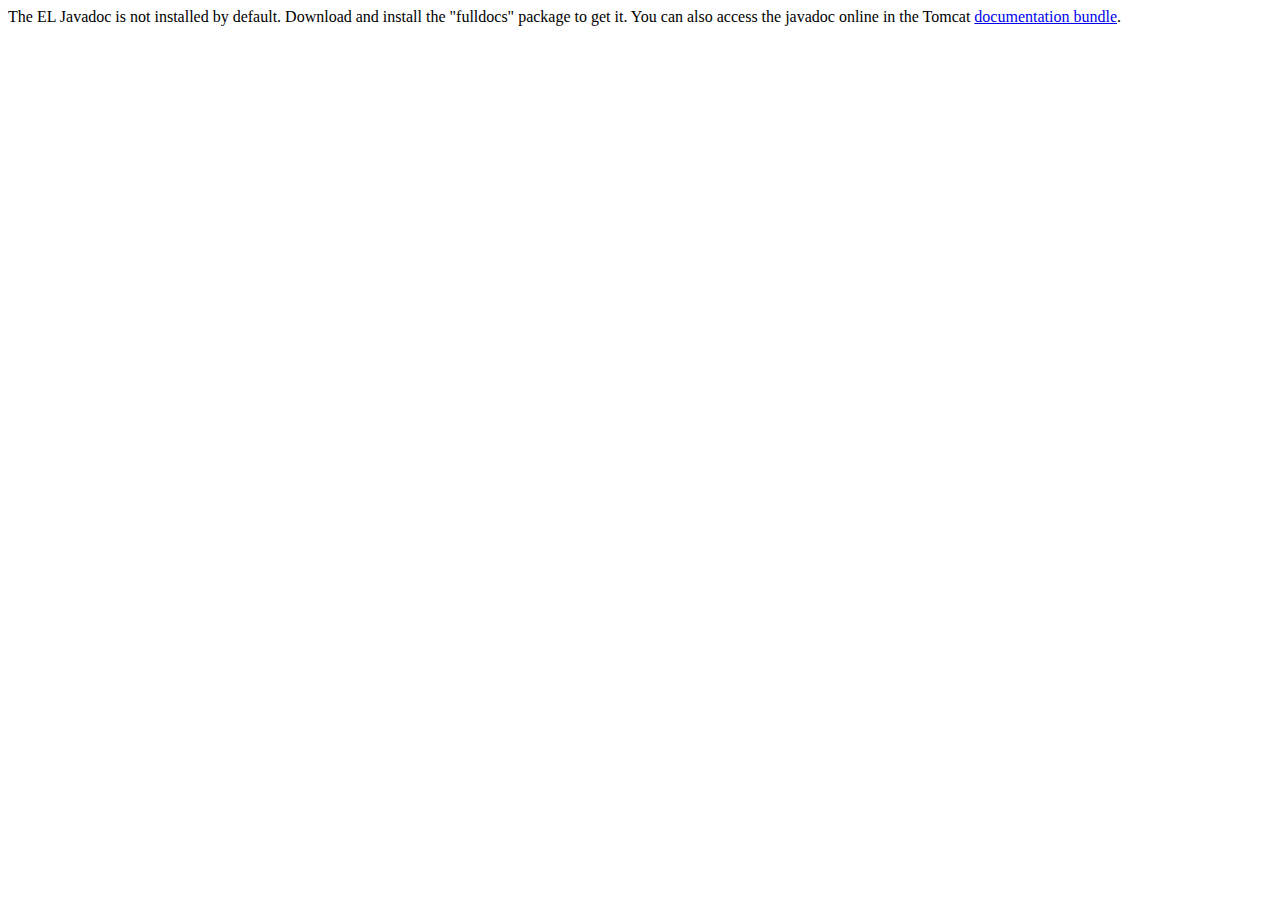
<file: resources/apache-tomcat-8.0.22-windows-x64/apache-tomcat-8.0.22/webapps/docs/elapi/index.html>
<!--
  Licensed to the Apache Software Foundation (ASF) under one or more
  contributor license agreements.  See the NOTICE file distributed with
  this work for additional information regarding copyright ownership.
  The ASF licenses this file to You under the Apache License, Version 2.0
  (the "License"); you may not use this file except in compliance with
  the License.  You may obtain a copy of the License at

      http://www.apache.org/licenses/LICENSE-2.0

  Unless required by applicable law or agreed to in writing, software
  distributed under the License is distributed on an "AS IS" BASIS,
  WITHOUT WARRANTIES OR CONDITIONS OF ANY KIND, either express or implied.
  See the License for the specific language governing permissions and
  limitations under the License.
-->
<!DOCTYPE html>
<html>
    <head>
    <meta charset="UTF-8" />
    <title>API docs</title>
</head>

<body>

The EL Javadoc is not installed by default. Download and install
the "fulldocs" package to get it.

You can also access the javadoc online in the Tomcat
<a href="http://tomcat.apache.org/tomcat-8.0-doc/">
documentation bundle</a>.

</body>
</html>
</file>
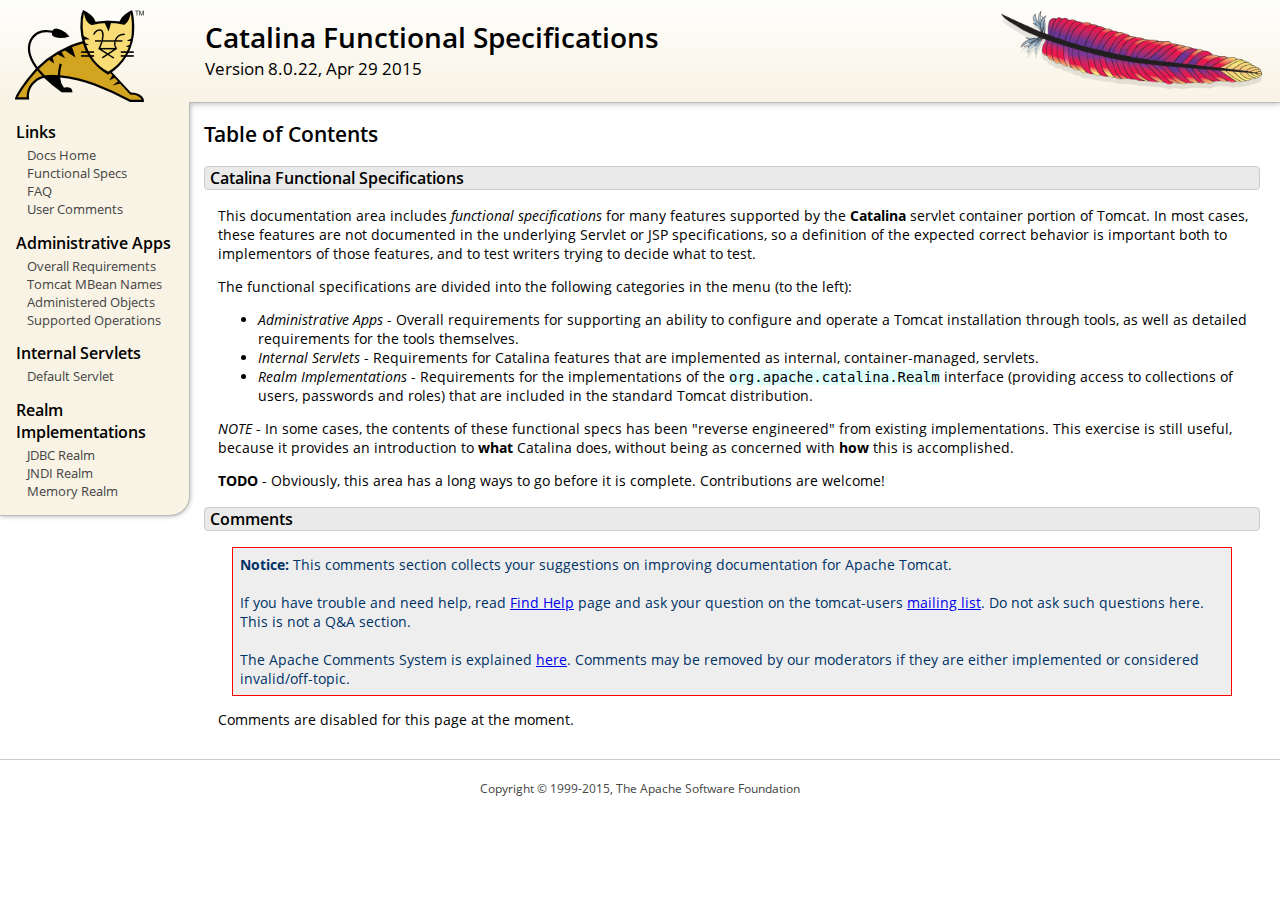
<file: resources/apache-tomcat-8.0.22-windows-x64/apache-tomcat-8.0.22/webapps/docs/funcspecs/index.html>
<!DOCTYPE html SYSTEM "about:legacy-compat">
<html lang="en"><head><META http-equiv="Content-Type" content="text/html; charset=UTF-8"><link href="../images/docs-stylesheet.css" rel="stylesheet" type="text/css"><title>Catalina Functional Specifications (8.0.22) - Table of Contents</title><meta name="author" content="Craig R. McClanahan"><script type="application/javascript" data-comments-identifier="tomcat-8.0-doc/funcspecs/index">
    "use strict"; // Enable strict mode

    (function() {
      var thisScript = document.currentScript;
      if (!thisScript) { // Workaround for IE <= 11
        var scripts = document.getElementsByTagName("script");
        thisScript = scripts[scripts.length - 1];
      }
      document.addEventListener("DOMContentLoaded", (function() {
        var commentsDiv = document.getElementById("comments_thread");
        var commentsShortname = "tomcat";
        var commentsIdentifier = "http://tomcat.apache.org/" +
          thisScript.getAttribute("data-comments-identifier") + ".html";

        (function(w, d) {
          if (w.location.hostname.toLowerCase() == "tomcat.apache.org") {
            var s = d.createElement("script");
            s.type = "application/javascript";
            s.async = true;
            s.src = "https://comments.apache.org/show_comments.lua?site=" +
              encodeURIComponent(commentsShortname) +
              "&page=" + encodeURIComponent(commentsIdentifier);
            d.head.appendChild(s);
          } else {
            commentsDiv.appendChild(d.createTextNode("Comments are disabled for this page at the moment."));
          }
        })(window, document);
      }), false);
    })();
  </script></head><body><div id="wrapper"><header><div id="header"><div><div><div class="logo noPrint"><a href="http://tomcat.apache.org/"><img alt="Tomcat Home" src="../images/tomcat.png"></a></div><div style="height: 1px;"></div><div class="asfLogo noPrint"><a href="http://www.apache.org/" target="_blank"><img src="../images/asf-feather.png" alt="The Apache Software Foundation" style="width: 266px; height: 83px;"></a></div><h1>Catalina Functional Specifications</h1><div class="versionInfo">
          Version 8.0.22,
          <time datetime="2015-04-29">Apr 29 2015</time></div><div style="height: 1px;"></div><div style="clear: left;"></div></div></div></div></header><div id="middle"><div><div id="mainLeft" class="noprint"><div><nav><div><h2>Links</h2><ul><li><a href="../index.html">Docs Home</a></li><li><a href="index.html">Functional Specs</a></li><li><a href="http://wiki.apache.org/tomcat/FAQ">FAQ</a></li><li><a href="#comments_section">User Comments</a></li></ul></div><div><h2>Administrative Apps</h2><ul><li><a href="fs-admin-apps.html">Overall Requirements</a></li><li><a href="mbean-names.html">Tomcat MBean Names</a></li><li><a href="fs-admin-objects.html">Administered Objects</a></li><li><a href="fs-admin-opers.html">Supported Operations</a></li></ul></div><div><h2>Internal Servlets</h2><ul><li><a href="fs-default.html">Default Servlet</a></li></ul></div><div><h2>Realm Implementations</h2><ul><li><a href="fs-jdbc-realm.html">JDBC Realm</a></li><li><a href="fs-jndi-realm.html">JNDI Realm</a></li><li><a href="fs-memory-realm.html">Memory Realm</a></li></ul></div></nav></div></div><div id="mainRight"><div id="content"><h2>Table of Contents</h2><h3 id="Catalina_Functional_Specifications">Catalina Functional Specifications</h3><div class="text">

<p>This documentation area includes <em>functional specifications</em> for
many features supported by the <strong>Catalina</strong> servlet container
portion of Tomcat.  In most cases, these features are not documented in the
underlying Servlet or JSP specifications, so a definition of the expected
correct behavior is important both to implementors of those features, and to
test writers trying to decide what to test.</p>

<p>The functional specifications are divided into the following categories
in the menu (to the left):</p>
<ul>
<li><em>Administrative Apps</em> - Overall requirements for supporting an
    ability to configure and operate a Tomcat installation through tools,
    as well as detailed requirements for the tools themselves.</li>
<li><em>Internal Servlets</em> - Requirements for Catalina features that are
    implemented as internal, container-managed, servlets.</li>
<li><em>Realm Implementations</em> - Requirements for the implementations of
    the <code>org.apache.catalina.Realm</code> interface (providing access to
    collections of users, passwords and roles) that are included in the
    standard Tomcat distribution.</li>
</ul>

<p><em>NOTE</em> - In some cases, the contents of these functional specs has
been "reverse engineered" from existing implementations.  This exercise is
still useful, because it provides an introduction to <strong>what</strong>
Catalina does, without being as concerned with <strong>how</strong> this is
accomplished.</p>

<p><strong>TODO</strong> - Obviously, this area has a long ways to go before
it is complete.  Contributions are welcome!</p>

</div><div class="noprint"><h3 id="comments_section">
                  Comments
                </h3><div class="text"><p class="notice"><strong>Notice: </strong>This comments section collects your suggestions
                    on improving documentation for Apache Tomcat.<br><br>
                    If you have trouble and need help, read
                    <a href="http://tomcat.apache.org/findhelp.html">Find Help</a> page
                    and ask your question on the tomcat-users
                    <a href="http://tomcat.apache.org/lists.html">mailing list</a>.
                    Do not ask such questions here. This is not a Q&amp;A section.<br><br>
                    The Apache Comments System is explained <a href="../comments.html">here</a>.
                    Comments may be removed by our moderators if they are either
                    implemented or considered invalid/off-topic.
                  </p><div id="comments_thread"></div></div></div></div></div></div></div><footer><div id="footer">
    Copyright &copy; 1999-2015, The Apache Software Foundation
  </div></footer></div></body></html>
</file>
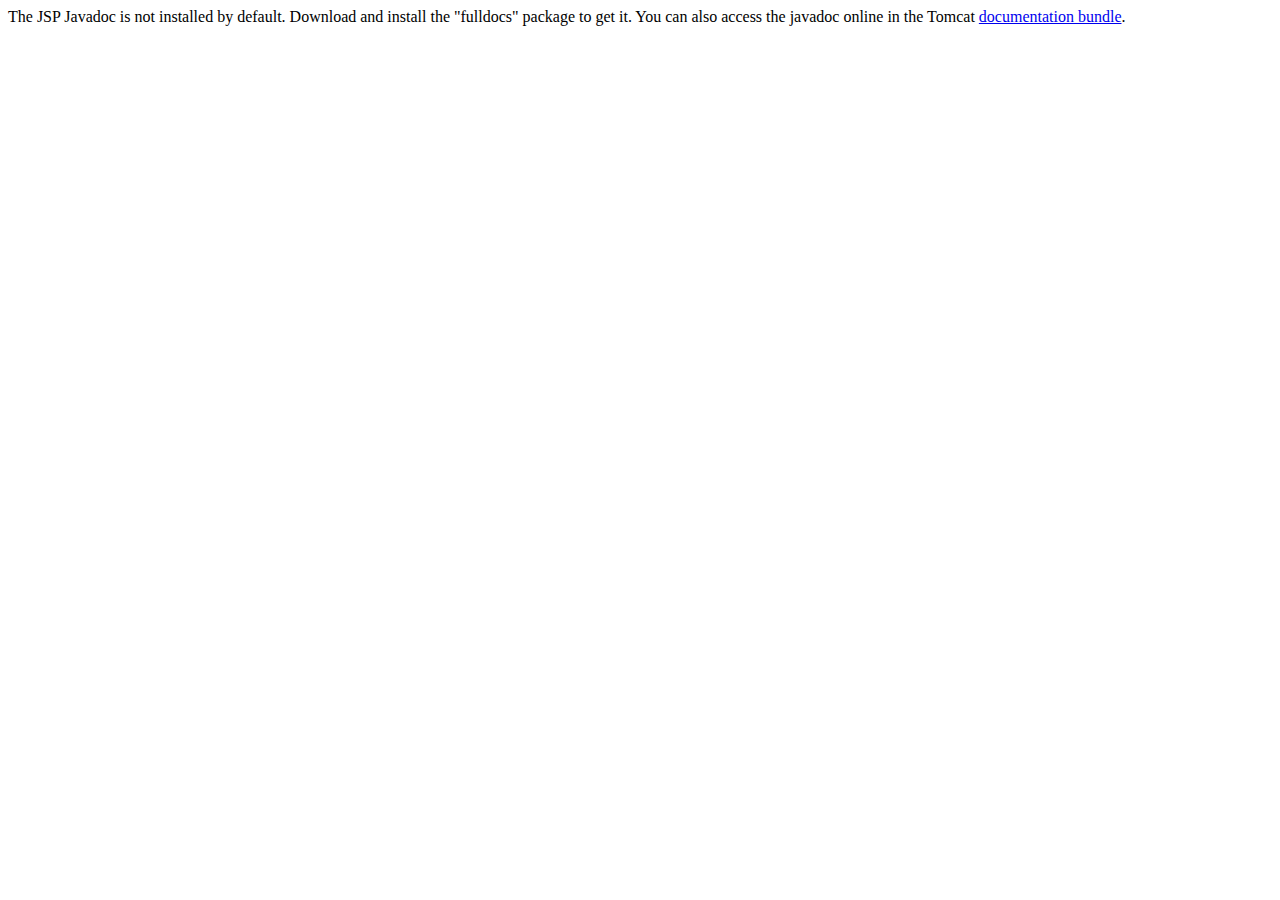
<file: resources/apache-tomcat-8.0.22-windows-x64/apache-tomcat-8.0.22/webapps/docs/jspapi/index.html>
<!--
  Licensed to the Apache Software Foundation (ASF) under one or more
  contributor license agreements.  See the NOTICE file distributed with
  this work for additional information regarding copyright ownership.
  The ASF licenses this file to You under the Apache License, Version 2.0
  (the "License"); you may not use this file except in compliance with
  the License.  You may obtain a copy of the License at

      http://www.apache.org/licenses/LICENSE-2.0

  Unless required by applicable law or agreed to in writing, software
  distributed under the License is distributed on an "AS IS" BASIS,
  WITHOUT WARRANTIES OR CONDITIONS OF ANY KIND, either express or implied.
  See the License for the specific language governing permissions and
  limitations under the License.
-->
<!DOCTYPE html>
<html>
    <head>
    <meta charset="UTF-8" />
    <title>API docs</title>
</head>

<body>

The JSP Javadoc is not installed by default. Download and install
the "fulldocs" package to get it.

You can also access the javadoc online in the Tomcat
<a href="http://tomcat.apache.org/tomcat-8.0-doc/">
documentation bundle</a>.

</body>
</html>
</file>
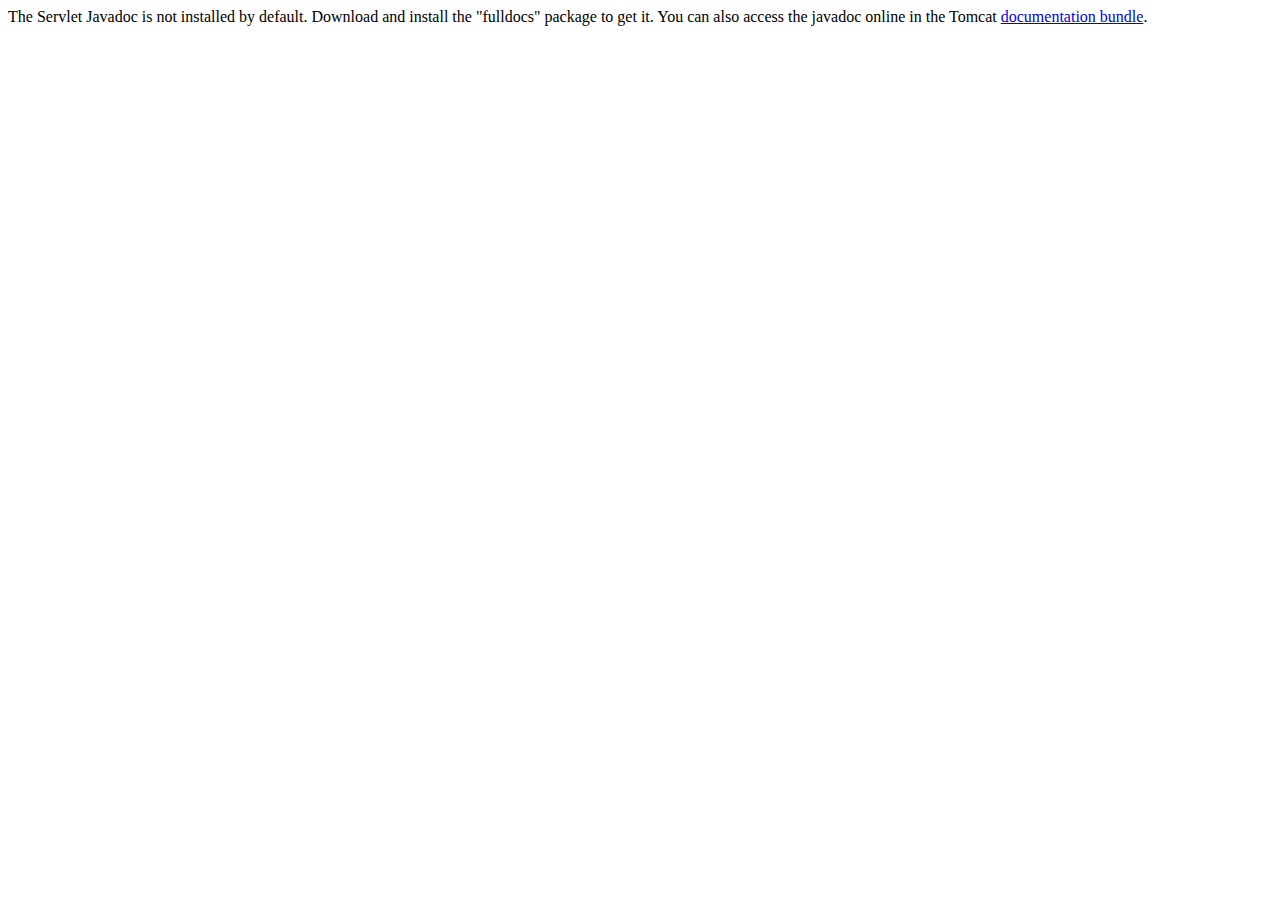
<file: resources/apache-tomcat-8.0.22-windows-x64/apache-tomcat-8.0.22/webapps/docs/servletapi/index.html>
<!--
  Licensed to the Apache Software Foundation (ASF) under one or more
  contributor license agreements.  See the NOTICE file distributed with
  this work for additional information regarding copyright ownership.
  The ASF licenses this file to You under the Apache License, Version 2.0
  (the "License"); you may not use this file except in compliance with
  the License.  You may obtain a copy of the License at

      http://www.apache.org/licenses/LICENSE-2.0

  Unless required by applicable law or agreed to in writing, software
  distributed under the License is distributed on an "AS IS" BASIS,
  WITHOUT WARRANTIES OR CONDITIONS OF ANY KIND, either express or implied.
  See the License for the specific language governing permissions and
  limitations under the License.
-->
<!DOCTYPE html>
<html>
    <head>
    <meta charset="UTF-8" />
    <title>API docs</title>
</head>

<body>

The Servlet Javadoc is not installed by default. Download and install
the "fulldocs" package to get it.

You can also access the javadoc online in the Tomcat
<a href="http://tomcat.apache.org/tomcat-8.0-doc/">
documentation bundle</a>.

</body>
</html>
</file>
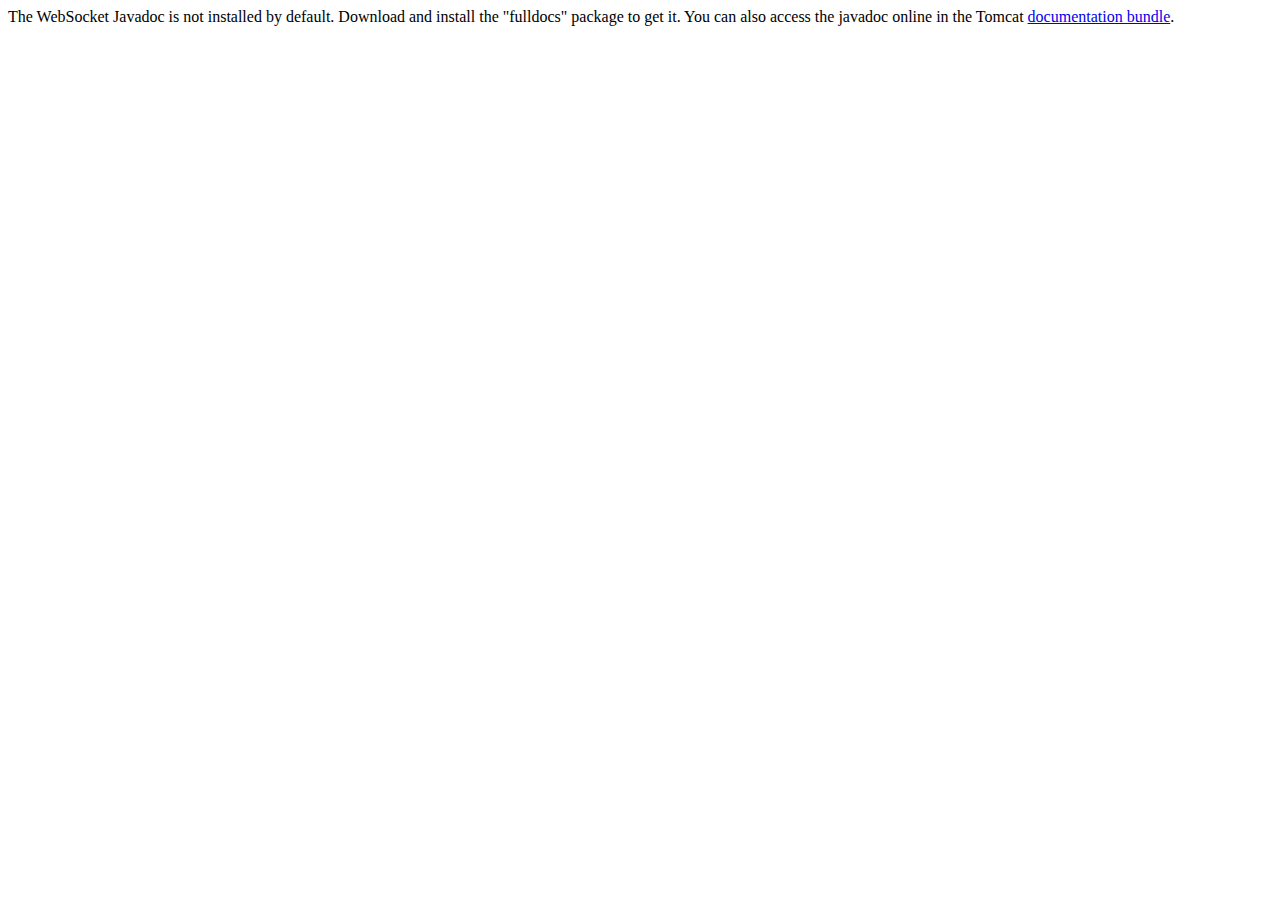
<file: resources/apache-tomcat-8.0.22-windows-x64/apache-tomcat-8.0.22/webapps/docs/websocketapi/index.html>
<!--
  Licensed to the Apache Software Foundation (ASF) under one or more
  contributor license agreements.  See the NOTICE file distributed with
  this work for additional information regarding copyright ownership.
  The ASF licenses this file to You under the Apache License, Version 2.0
  (the "License"); you may not use this file except in compliance with
  the License.  You may obtain a copy of the License at

      http://www.apache.org/licenses/LICENSE-2.0

  Unless required by applicable law or agreed to in writing, software
  distributed under the License is distributed on an "AS IS" BASIS,
  WITHOUT WARRANTIES OR CONDITIONS OF ANY KIND, either express or implied.
  See the License for the specific language governing permissions and
  limitations under the License.
-->
<!DOCTYPE html>
<html>
    <head>
    <meta charset="UTF-8" />
    <title>API docs</title>
</head>

<body>

The WebSocket Javadoc is not installed by default. Download and install
the "fulldocs" package to get it.

You can also access the javadoc online in the Tomcat
<a href="http://tomcat.apache.org/tomcat-8.0-doc/">
documentation bundle</a>.

</body>
</html>
</file>
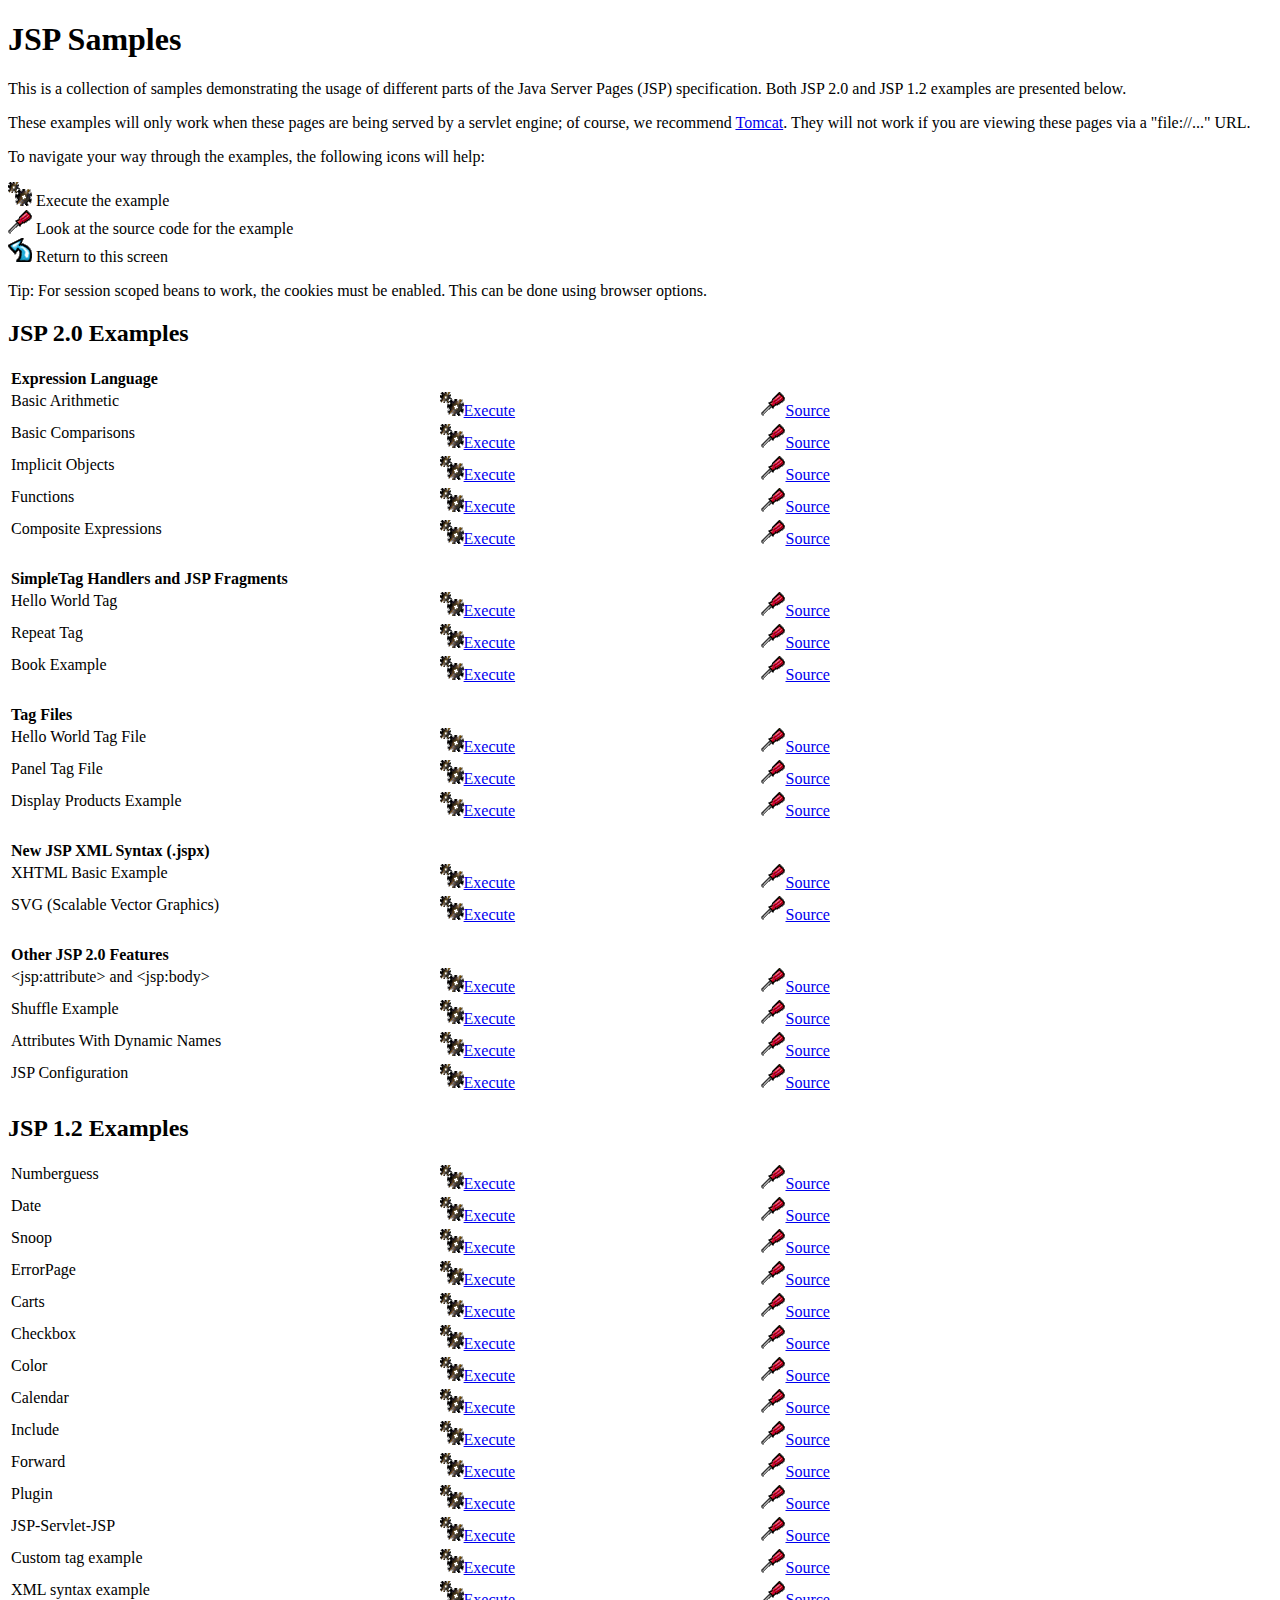
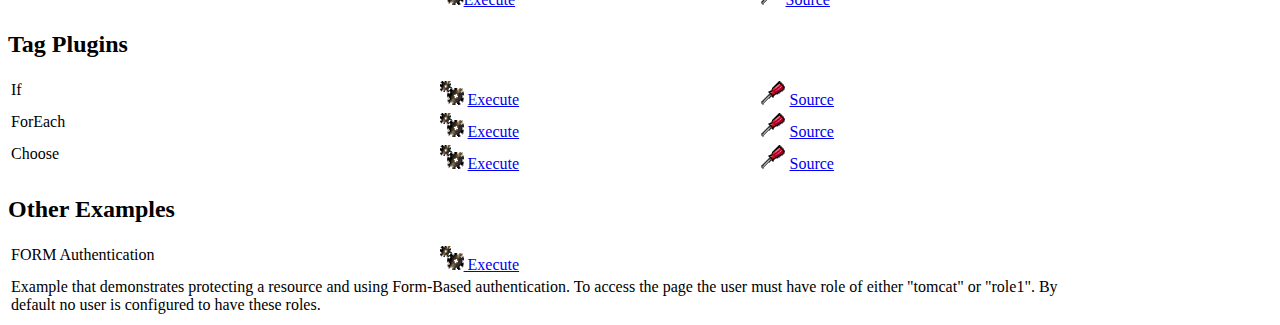
<file: resources/apache-tomcat-8.0.22-windows-x64/apache-tomcat-8.0.22/webapps/examples/jsp/index.html>
<!--
 Licensed to the Apache Software Foundation (ASF) under one or more
  contributor license agreements.  See the NOTICE file distributed with
  this work for additional information regarding copyright ownership.
  The ASF licenses this file to You under the Apache License, Version 2.0
  (the "License"); you may not use this file except in compliance with
  the License.  You may obtain a copy of the License at

      http://www.apache.org/licenses/LICENSE-2.0

  Unless required by applicable law or agreed to in writing, software
  distributed under the License is distributed on an "AS IS" BASIS,
  WITHOUT WARRANTIES OR CONDITIONS OF ANY KIND, either express or implied.
  See the License for the specific language governing permissions and
  limitations under the License.
-->
<!DOCTYPE html><html lang="en">
<head>
   <meta charset="UTF-8"/>
   <meta name="Author" content="Anil K. Vijendran" />
   <title>JSP Examples</title>
   <style type="text/css">
   img { border: 0; }
   th { text-align: left; }
   tr { vertical-align: top; }
   </style>
</head>
<body>
<h1>JSP
Samples</h1>
<p>This is a collection of samples demonstrating the usage of different
parts of the Java Server Pages (JSP) specification.  Both JSP 2.0 and
JSP 1.2 examples are presented below.
<p>These examples will only work when these pages are being served by a
servlet engine; of course, we recommend
<a href="http://tomcat.apache.org/">Tomcat</a>.
They will not work if you are viewing these pages via a
"file://..." URL.
<p>To navigate your way through the examples, the following icons will
help:</p>
<ul style="list-style-type: none; padding-left: 0;">
<li><img src="images/execute.gif" alt=""> Execute the example</li>
<li><img src="images/code.gif" alt=""> Look at the source code for the example</li>
<!-- <li><img src="images/read.gif" alt=""> Read more about this feature</li> -->
<li><img src="images/return.gif" alt=""> Return to this screen</li>
</ul>

<p>Tip: For session scoped beans to work, the cookies must be enabled.
This can be done using browser options.</p>
<h2>JSP 2.0 Examples</h2>

<table style="width: 85%;">
<tr>
<th colspan="3">Expression Language</th>
</tr>

<tr>
<td>Basic Arithmetic</td>
<td style="width: 30%;"><a href="jsp2/el/basic-arithmetic.jsp"><img src="images/execute.gif" alt=""></a><a href="jsp2/el/basic-arithmetic.jsp">Execute</a></td>

<td style="width: 30%;"><a href="jsp2/el/basic-arithmetic.html"><img src="images/code.gif" alt=""></a><a href="jsp2/el/basic-arithmetic.html">Source</a></td>
</tr>

<tr>
<td>Basic Comparisons</td>
<td style="width: 30%;"><a href="jsp2/el/basic-comparisons.jsp"><img src="images/execute.gif" alt=""></a><a href="jsp2/el/basic-comparisons.jsp">Execute</a></td>

<td style="width: 30%;"><a href="jsp2/el/basic-comparisons.html"><img src="images/code.gif" alt=""></a><a href="jsp2/el/basic-comparisons.html">Source</a></td>
</tr>

<tr>
<td>Implicit Objects</td>
<td style="width: 30%;"><a href="jsp2/el/implicit-objects.jsp?foo=bar"><img src="images/execute.gif" alt=""></a><a href="jsp2/el/implicit-objects.jsp?foo=bar">Execute</a></td>

<td style="width: 30%;"><a href="jsp2/el/implicit-objects.html"><img src="images/code.gif" alt=""></a><a href="jsp2/el/implicit-objects.html">Source</a></td>
</tr>
<tr>

<td>Functions</td>
<td style="width: 30%;"><a href="jsp2/el/functions.jsp?foo=JSP+2.0"><img src="images/execute.gif" alt=""></a><a href="jsp2/el/functions.jsp?foo=JSP+2.0">Execute</a></td>

<td style="width: 30%;"><a href="jsp2/el/functions.html"><img src="images/code.gif" alt=""></a><a href="jsp2/el/functions.html">Source</a></td>
</tr>

<tr>
<td>Composite Expressions</td>
<td style="width: 30%;"><a href="jsp2/el/composite.jsp"><img src="images/execute.gif" alt=""></a><a href="jsp2/el/composite.jsp">Execute</a></td>

<td style="width: 30%;"><a href="jsp2/el/composite.html"><img src="images/code.gif" alt=""></a><a href="jsp2/el/composite.html">Source</a></td>
</tr>


<tr>
<th colspan="3"><br />SimpleTag Handlers and JSP Fragments</th>
</tr>

<tr>
<td>Hello World Tag</td>
<td style="width: 30%;"><a href="jsp2/simpletag/hello.jsp"><img src="images/execute.gif" alt=""></a><a href="jsp2/simpletag/hello.jsp">Execute</a></td>

<td style="width: 30%;"><a href="jsp2/simpletag/hello.html"><img src="images/code.gif" alt=""></a><a href="jsp2/simpletag/hello.html">Source</a></td>
</tr>

<tr>
<td>Repeat Tag</td>
<td style="width: 30%;"><a href="jsp2/simpletag/repeat.jsp"><img src="images/execute.gif" alt=""></a><a href="jsp2/simpletag/repeat.jsp">Execute</a></td>

<td style="width: 30%;"><a href="jsp2/simpletag/repeat.html"><img src="images/code.gif" alt=""></a><a href="jsp2/simpletag/repeat.html">Source</a></td>
</tr>

<tr>
<td>Book Example</td>
<td style="width: 30%;"><a href="jsp2/simpletag/book.jsp"><img src="images/execute.gif" alt=""></a><a href="jsp2/simpletag/book.jsp">Execute</a></td>

<td style="width: 30%;"><a href="jsp2/simpletag/book.html"><img src="images/code.gif" alt=""></a><a href="jsp2/simpletag/book.html">Source</a></td>
</tr>

<tr>
<th colspan="3"><br />Tag Files</th>
</tr>

<tr>
<td>Hello World Tag File</td>
<td style="width: 30%;"><a href="jsp2/tagfiles/hello.jsp"><img src="images/execute.gif" alt=""></a><a href="jsp2/tagfiles/hello.jsp">Execute</a></td>

<td style="width: 30%;"><a href="jsp2/tagfiles/hello.html"><img src="images/code.gif" alt=""></a><a href="jsp2/tagfiles/hello.html">Source</a></td>
</tr>

<tr>
<td>Panel Tag File</td>
<td style="width: 30%;"><a href="jsp2/tagfiles/panel.jsp"><img src="images/execute.gif" alt=""></a><a href="jsp2/tagfiles/panel.jsp">Execute</a></td>

<td style="width: 30%;"><a href="jsp2/tagfiles/panel.html"><img src="images/code.gif" alt=""></a><a href="jsp2/tagfiles/panel.html">Source</a></td>
</tr>

<tr>
<td>Display Products Example</td>
<td style="width: 30%;"><a href="jsp2/tagfiles/products.jsp"><img src="images/execute.gif" alt=""></a><a href="jsp2/tagfiles/products.jsp">Execute</a></td>

<td style="width: 30%;"><a href="jsp2/tagfiles/products.html"><img src="images/code.gif" alt=""></a><a href="jsp2/tagfiles/products.html">Source</a></td>
</tr>

<tr>
<th colspan="3"><br />New JSP XML Syntax (.jspx)</th>
</tr>

<tr>
<td>XHTML Basic Example</td>
<td style="width: 30%;"><a href="jsp2/jspx/basic.jspx"><img src="images/execute.gif" alt=""></a><a href="jsp2/jspx/basic.jspx">Execute</a></td>

<td style="width: 30%;"><a href="jsp2/jspx/basic.html"><img src="images/code.gif" alt=""></a><a href="jsp2/jspx/basic.html">Source</a></td>
</tr>

<tr>
<td>SVG (Scalable Vector Graphics)</td>
<td style="width: 30%;"><a href="jsp2/jspx/svgexample.html"><img src="images/execute.gif" alt=""></a><a href="jsp2/jspx/svgexample.html">Execute</a></td>

<td style="width: 30%;"><a href="jsp2/jspx/textRotate.html"><img src="images/code.gif" alt=""></a><a href="jsp2/jspx/textRotate.html">Source</a></td>
</tr>

<tr>
<th colspan="3"><br />Other JSP 2.0 Features</th>
</tr>

<tr>
<td>&lt;jsp:attribute&gt; and &lt;jsp:body&gt;</td>
<td style="width: 30%;"><a href="jsp2/jspattribute/jspattribute.jsp"><img src="images/execute.gif" alt=""></a><a href="jsp2/jspattribute/jspattribute.jsp">Execute</a></td>

<td style="width: 30%;"><a href="jsp2/jspattribute/jspattribute.html"><img src="images/code.gif" alt=""></a><a href="jsp2/jspattribute/jspattribute.html">Source</a></td>
</tr>

<tr>
<td>Shuffle Example</td>
<td style="width: 30%;"><a href="jsp2/jspattribute/shuffle.jsp"><img src="images/execute.gif" alt=""></a><a href="jsp2/jspattribute/shuffle.jsp">Execute</a></td>

<td style="width: 30%;"><a href="jsp2/jspattribute/shuffle.html"><img src="images/code.gif" alt=""></a><a href="jsp2/jspattribute/shuffle.html">Source</a></td>
</tr>

<tr>
<td>Attributes With Dynamic Names</td>
<td style="width: 30%;"><a href="jsp2/misc/dynamicattrs.jsp"><img src="images/execute.gif" alt=""></a><a href="jsp2/misc/dynamicattrs.jsp">Execute</a></td>

<td style="width: 30%;"><a href="jsp2/misc/dynamicattrs.html"><img src="images/code.gif" alt=""></a><a href="jsp2/misc/dynamicattrs.html">Source</a></td>
</tr>

<tr>
<td>JSP Configuration</td>
<td style="width: 30%;"><a href="jsp2/misc/config.jsp"><img src="images/execute.gif" alt=""></a><a href="jsp2/misc/config.jsp">Execute</a></td>

<td style="width: 30%;"><a href="jsp2/misc/config.html"><img src="images/code.gif" alt=""></a><a href="jsp2/misc/config.html">Source</a></td>
</tr>

</table>

<h2>JSP 1.2 Examples</h2>
<table style="width: 85%;">
<tr>
<td>Numberguess</td>

<td style="width: 30%;"><a href="num/numguess.jsp"><img src="images/execute.gif" alt=""></a><a href="num/numguess.jsp">Execute</a></td>

<td style="width: 30%;"><a href="num/numguess.html"><img src="images/code.gif" alt=""></a><a href="num/numguess.html">Source</a></td>
</tr>

<tr>
<td>Date</td>

<td style="width: 30%;"><a href="dates/date.jsp"><img src="images/execute.gif" alt=""></a><a href="dates/date.jsp">Execute</a></td>

<td style="width: 30%;"><a href="dates/date.html"><img src="images/code.gif" alt=""></a><a href="dates/date.html">Source</a></td>
</tr>

<tr>
<td>Snoop</td>

<td style="width: 30%;"><a href="snp/snoop.jsp"><img src="images/execute.gif" alt=""></a><a href="snp/snoop.jsp">Execute</a></td>

<td style="width: 30%;"><a href="snp/snoop.html"><img src="images/code.gif" alt=""></a><a href="snp/snoop.html">Source</a></td>
</tr>

<tr>
<td>ErrorPage</td>

<td style="width: 30%;"><a href="error/error.html"><img src="images/execute.gif" alt=""></a><a href="error/error.html">Execute</a></td>

<td style="width: 30%;"><a href="error/er.html"><img src="images/code.gif" alt=""></a><a href="error/er.html">Source</a></td>
</tr>

<tr>
<td>Carts</td>

<td style="width: 30%;"><a href="sessions/carts.html"><img src="images/execute.gif" alt=""></a><a href="sessions/carts.html">Execute</a></td>

<td style="width: 30%;"><a href="sessions/crt.html"><img src="images/code.gif" alt=""></a><a href="sessions/crt.html">Source</a></td>
</tr>

<tr>
<td>Checkbox</td>

<td style="width: 30%;"><a href="checkbox/check.html"><img src="images/execute.gif" alt=""></a><a href="checkbox/check.html">Execute</a></td>

<td style="width: 30%;"><a href="checkbox/cresult.html"><img src="images/code.gif" alt=""></a><a href="checkbox/cresult.html">Source</a></td>
</tr>

<tr>
<td>Color</td>

<td style="width: 30%;"><a href="colors/colors.html"><img src="images/execute.gif" alt=""></a><a href="colors/colors.html">Execute</a></td>

<td style="width: 30%;"><a href="colors/clr.html"><img src="images/code.gif" alt=""></a><a href="colors/clr.html">Source</a></td>
</tr>

<tr>
<td>Calendar</td>

<td style="width: 30%;"><a href="cal/login.html"><img src="images/execute.gif" alt=""></a><a href="cal/login.html">Execute</a></td>

<td style="width: 30%;"><a href="cal/calendar.html"><img src="images/code.gif" alt=""></a><a href="cal/calendar.html">Source</a></td>
</tr>

<tr>
<td>Include</td>

<td style="width: 30%;"><a href="include/include.jsp"><img src="images/execute.gif" alt=""></a><a href="include/include.jsp">Execute</a></td>

<td style="width: 30%;"><a href="include/inc.html"><img src="images/code.gif" alt=""></a><a href="include/inc.html">Source</a></td>
</tr>

<tr>
<td>Forward</td>

<td style="width: 30%;"><a href="forward/forward.jsp"><img src="images/execute.gif" alt=""></a><a href="forward/forward.jsp">Execute</a></td>

<td style="width: 30%;"><a href="forward/fwd.html"><img src="images/code.gif" alt=""></a><a href="forward/fwd.html">Source</a></td>
</tr>

<tr>
<td>Plugin</td>

<td style="width: 30%;"><a href="plugin/plugin.jsp"><img src="images/execute.gif" alt=""></a><a href="plugin/plugin.jsp">Execute</a></td>

<td style="width: 30%;"><a href="plugin/plugin.html"><img src="images/code.gif" alt=""></a><a href="plugin/plugin.html">Source</a></td>
</tr>

<tr>
<td>JSP-Servlet-JSP</td>

<td style="width: 30%;"><a href="jsptoserv/jsptoservlet.jsp"><img src="images/execute.gif" alt=""></a><a href="jsptoserv/jsptoservlet.jsp">Execute</a></td>

<td style="width: 30%;"><a href="jsptoserv/jts.html"><img src="images/code.gif" alt=""></a><a href="jsptoserv/jts.html">Source</a></td>
</tr>

<tr>
<td>Custom tag example</td>

<td style="width: 30%;"><a href="simpletag/foo.jsp"><img src="images/execute.gif" alt=""></a><a href="simpletag/foo.jsp">Execute</a></td>

<td style="width: 30%;"><a href="simpletag/foo.html"><img src="images/code.gif" alt=""></a><a href="simpletag/foo.html">Source</a></td>
</tr>

<tr>
<td>XML syntax example</td>
<td style="width: 30%;"><a href="xml/xml.jsp"><img src="images/execute.gif" alt=""></a><a href="xml/xml.jsp">Execute</a></td>

<td style="width: 30%;"><a href="xml/xml.html"><img src="images/code.gif" alt=""></a><a href="xml/xml.html">Source</a></td>
</tr>

</table>

<h2>Tag Plugins</h2>
<table style="width: 85%;">

<tr>
  <td>If</td>
  <td style="width: 30%;">
    <a href="tagplugin/if.jsp"><img src="images/execute.gif" alt=""></a>
    <a href="tagplugin/if.jsp">Execute</a>
  </td>
  <td style="width: 30%;">
    <a href="tagplugin/if.html"><img src="images/code.gif" alt=""></a>
    <a href="tagplugin/if.html">Source</a>
  </td>
</tr>

<tr>
  <td>ForEach</td>
  <td style="width: 30%;">
    <a href="tagplugin/foreach.jsp"><img src="images/execute.gif" alt=""></a>
    <a href="tagplugin/foreach.jsp">Execute</a>
  </td>
  <td style="width: 30%;">
    <a href="tagplugin/foreach.html"><img src="images/code.gif" alt=""></a>
    <a href="tagplugin/foreach.html">Source</a>
  </td>
</tr>

<tr>
  <td>Choose</td>
  <td style="width: 30%;">
    <a href="tagplugin/choose.jsp"><img src="images/execute.gif" alt=""></a>
    <a href="tagplugin/choose.jsp">Execute</a>
  </td>
  <td style="width: 30%;">
    <a href="tagplugin/choose.html"><img src="images/code.gif" alt=""></a>
    <a href="tagplugin/choose.html">Source</a>
  </td>
</tr>

</table>

<h2>Other Examples</h2>
<table style="width: 85%;">

<tr>
  <td>FORM Authentication</td>
  <td style="width: 30%;">
    <a href="security/protected/index.jsp"><img src="images/execute.gif" alt=""> Execute</a>
  </td>
  <td style="width: 30%;"></td>
</tr>
<tr>
  <td colspan="3">Example that demonstrates protecting a resource and
    using Form-Based authentication. To access the page the user must
    have role of either "tomcat" or "role1". By default no user
    is configured to have these roles.</td>
</tr>

</table>
</body>
</html>
</file>
<file: stylesheets/github-light.css>
/*
   Copyright 2014 GitHub Inc.

   Licensed under the Apache License, Version 2.0 (the "License");
   you may not use this file except in compliance with the License.
   You may obtain a copy of the License at

       http://www.apache.org/licenses/LICENSE-2.0

   Unless required by applicable law or agreed to in writing, software
   distributed under the License is distributed on an "AS IS" BASIS,
   WITHOUT WARRANTIES OR CONDITIONS OF ANY KIND, either express or implied.
   See the License for the specific language governing permissions and
   limitations under the License.

*/

.pl-c /* comment */ {
  color: #969896;
}

.pl-c1      /* constant, markup.raw, meta.diff.header, meta.module-reference, meta.property-name, support, support.constant, support.variable, variable.other.constant */,
.pl-s .pl-v /* string variable */ {
  color: #0086b3;
}

.pl-e  /* entity */,
.pl-en /* entity.name */ {
  color: #795da3;
}

.pl-s .pl-s1 /* string source */,
.pl-smi      /* storage.modifier.import, storage.modifier.package, storage.type.java, variable.other, variable.parameter.function */ {
  color: #333;
}

.pl-ent /* entity.name.tag */ {
  color: #63a35c;
}

.pl-k /* keyword, storage, storage.type */ {
  color: #a71d5d;
}

.pl-pds              /* punctuation.definition.string, string.regexp.character-class */,
.pl-s                /* string */,
.pl-s .pl-pse .pl-s1 /* string punctuation.section.embedded source */,
.pl-sr               /* string.regexp */,
.pl-sr .pl-cce       /* string.regexp constant.character.escape */,
.pl-sr .pl-sra       /* string.regexp string.regexp.arbitrary-repitition */,
.pl-sr .pl-sre       /* string.regexp source.ruby.embedded */ {
  color: #183691;
}

.pl-v /* variable */ {
  color: #ed6a43;
}

.pl-id /* invalid.deprecated */ {
  color: #b52a1d;
}

.pl-ii /* invalid.illegal */ {
  background-color: #b52a1d;
  color: #f8f8f8;
}

.pl-sr .pl-cce /* string.regexp constant.character.escape */ {
  color: #63a35c;
  font-weight: bold;
}

.pl-ml /* markup.list */ {
  color: #693a17;
}

.pl-mh        /* markup.heading */,
.pl-mh .pl-en /* markup.heading entity.name */,
.pl-ms        /* meta.separator */ {
  color: #1d3e81;
  font-weight: bold;
}

.pl-mq /* markup.quote */ {
  color: #008080;
}

.pl-mi /* markup.italic */ {
  color: #333;
  font-style: italic;
}

.pl-mb /* markup.bold */ {
  color: #333;
  font-weight: bold;
}

.pl-md /* markup.deleted, meta.diff.header.from-file */ {
  background-color: #ffecec;
  color: #bd2c00;
}

.pl-mi1 /* markup.inserted, meta.diff.header.to-file */ {
  background-color: #eaffea;
  color: #55a532;
}

.pl-mdr /* meta.diff.range */ {
  color: #795da3;
  font-weight: bold;
}

.pl-mo /* meta.output */ {
  color: #1d3e81;
}
</file>
<file: stylesheets/print.css>
html, body, div, span, applet, object, iframe,
h1, h2, h3, h4, h5, h6, p, blockquote, pre,
a, abbr, acronym, address, big, cite, code,
del, dfn, em, img, ins, kbd, q, s, samp,
small, strike, strong, sub, sup, tt, var,
b, u, i, center,
dl, dt, dd, ol, ul, li,
fieldset, form, label, legend,
table, caption, tbody, tfoot, thead, tr, th, td,
article, aside, canvas, details, embed,
figure, figcaption, footer, header, hgroup,
menu, nav, output, ruby, section, summary,
time, mark, audio, video {
  padding: 0;
  margin: 0;
  font: inherit;
  font-size: 100%;
  vertical-align: baseline;
  border: 0;
}
/* HTML5 display-role reset for older browsers */
article, aside, details, figcaption, figure,
footer, header, hgroup, menu, nav, section {
  display: block;
}
body {
  line-height: 1;
}
ol, ul {
  list-style: none;
}
blockquote, q {
  quotes: none;
}
blockquote:before, blockquote:after,
q:before, q:after {
  content: '';
  content: none;
}
table {
  border-spacing: 0;
  border-collapse: collapse;
}
body {
  font-family: 'Helvetica Neue', Helvetica, Arial, serif;
  font-size: 13px;
  line-height: 1.5;
  color: #000;
}

a {
  font-weight: bold;
  color: #d5000d;
}

header {
  padding-top: 35px;
  padding-bottom: 10px;
}

header h1 {
  font-size: 48px;
  font-weight: bold;
  line-height: 1.2;
  color: #303030;
  letter-spacing: -1px;
}

header h2 {
  font-size: 24px;
  font-weight: normal;
  line-height: 1.3;
  color: #aaa;
  letter-spacing: -1px;
}
#downloads {
  display: none;
}
#main_content {
  padding-top: 20px;
}

code, pre {
  margin-bottom: 30px;
  font-family: Monaco, "Bitstream Vera Sans Mono", "Lucida Console", Terminal;
  font-size: 12px;
  color: #222;
}

code {
  padding: 0 3px;
}

pre {
  padding: 20px;
  overflow: auto;
  border: solid 1px #ddd;
}
pre code {
  padding: 0;
}

ul, ol, dl {
  margin-bottom: 20px;
}


/* COMMON STYLES */

table {
  width: 100%;
  border: 1px solid #ebebeb;
}

th {
  font-weight: 500;
}

td {
  font-weight: 300;
  text-align: center;
  border: 1px solid #ebebeb;
}

form {
  padding: 20px;
  background: #f2f2f2;

}


/* GENERAL ELEMENT TYPE STYLES */

h1 {
  font-size: 2.8em;
}

h2 {
  margin-bottom: 8px;
  font-size: 22px;
  font-weight: bold;
  color: #303030;
}

h3 {
  margin-bottom: 8px;
  font-size: 18px;
  font-weight: bold;
  color: #d5000d;
}

h4 {
  font-size: 16px;
  font-weight: bold;
  color: #303030;
}

h5 {
  font-size: 1em;
  color: #303030;
}

h6 {
  font-size: .8em;
  color: #303030;
}

p {
  margin-bottom: 20px;
  font-weight: 300;
}

a {
  text-decoration: none;
}

p a {
  font-weight: 400;
}

blockquote {
  padding: 0 0 0 30px;
  margin-bottom: 20px;
  font-size: 1.6em;
  border-left: 10px solid #e9e9e9;
}

ul li {
  padding-left: 20px;
  list-style-position: inside;
  list-style: disc;
}

ol li {
  padding-left: 3px;
  list-style-position: inside;
  list-style: decimal;
}

dl dd {
  font-style: italic;
  font-weight: 100;
}

footer {
  padding-top: 20px;
  padding-bottom: 30px;
  margin-top: 40px;
  font-size: 13px;
  color: #aaa;
}

footer a {
  color: #666;
}

/* MISC */
.clearfix:after {
  display: block;
  height: 0;
  clear: both;
  visibility: hidden;
  content: '.';
}

.clearfix {display: inline-block;}
* html .clearfix {height: 1%;}
.clearfix {display: block;}
</file>
<file: stylesheets/stylesheet.css>
/*! normalize.css v3.0.2 | MIT License | git.io/normalize */

/**
 * 1. Set default font family to sans-serif.
 * 2. Prevent iOS text size adjust after orientation change, without disabling
 *    user zoom.
 */

html {
  font-family: sans-serif; /* 1 */
  -webkit-text-size-adjust: 100%; /* 2 */
  -ms-text-size-adjust: 100%; /* 2 */
}

/**
 * Remove default margin.
 */

body {
  margin: 0;
}

/* HTML5 display definitions
   ========================================================================== */

/**
 * Correct `block` display not defined for any HTML5 element in IE 8/9.
 * Correct `block` display not defined for `details` or `summary` in IE 10/11
 * and Firefox.
 * Correct `block` display not defined for `main` in IE 11.
 */

article,
aside,
details,
figcaption,
figure,
footer,
header,
hgroup,
main,
menu,
nav,
section,
summary {
  display: block;
}

/**
 * 1. Correct `inline-block` display not defined in IE 8/9.
 * 2. Normalize vertical alignment of `progress` in Chrome, Firefox, and Opera.
 */

audio,
canvas,
progress,
video {
  display: inline-block; /* 1 */
  vertical-align: baseline; /* 2 */
}

/**
 * Prevent modern browsers from displaying `audio` without controls.
 * Remove excess height in iOS 5 devices.
 */

audio:not([controls]) {
  display: none;
  height: 0;
}

/**
 * Address `[hidden]` styling not present in IE 8/9/10.
 * Hide the `template` element in IE 8/9/11, Safari, and Firefox < 22.
 */

[hidden],
template {
  display: none;
}

/* Links
   ========================================================================== */

/**
 * Remove the gray background color from active links in IE 10.
 */

a {
  background-color: transparent;
}

/**
 * Improve readability when focused and also mouse hovered in all browsers.
 */

a:active,
a:hover {
  outline: 0;
}

/* Text-level semantics
   ========================================================================== */

/**
 * Address styling not present in IE 8/9/10/11, Safari, and Chrome.
 */

abbr[title] {
  border-bottom: 1px dotted;
}

/**
 * Address style set to `bolder` in Firefox 4+, Safari, and Chrome.
 */

b,
strong {
  font-weight: bold;
}

/**
 * Address styling not present in Safari and Chrome.
 */

dfn {
  font-style: italic;
}

/**
 * Address variable `h1` font-size and margin within `section` and `article`
 * contexts in Firefox 4+, Safari, and Chrome.
 */

h1 {
  margin: 0.67em 0;
  font-size: 2em;
}

/**
 * Address styling not present in IE 8/9.
 */

mark {
  color: #000;
  background: #ff0;
}

/**
 * Address inconsistent and variable font size in all browsers.
 */

small {
  font-size: 80%;
}

/**
 * Prevent `sub` and `sup` affecting `line-height` in all browsers.
 */

sub,
sup {
  position: relative;
  font-size: 75%;
  line-height: 0;
  vertical-align: baseline;
}

sup {
  top: -0.5em;
}

sub {
  bottom: -0.25em;
}

/* Embedded content
   ========================================================================== */

/**
 * Remove border when inside `a` element in IE 8/9/10.
 */

img {
  border: 0;
}

/**
 * Correct overflow not hidden in IE 9/10/11.
 */

svg:not(:root) {
  overflow: hidden;
}

/* Grouping content
   ========================================================================== */

/**
 * Address margin not present in IE 8/9 and Safari.
 */

figure {
  margin: 1em 40px;
}

/**
 * Address differences between Firefox and other browsers.
 */

hr {
  height: 0;
  -moz-box-sizing: content-box;
  box-sizing: content-box;
}

/**
 * Contain overflow in all browsers.
 */

pre {
  overflow: auto;
}

/**
 * Address odd `em`-unit font size rendering in all browsers.
 */

code,
kbd,
pre,
samp {
  font-family: monospace, monospace;
  font-size: 1em;
}

/* Forms
   ========================================================================== */

/**
 * Known limitation: by default, Chrome and Safari on OS X allow very limited
 * styling of `select`, unless a `border` property is set.
 */

/**
 * 1. Correct color not being inherited.
 *    Known issue: affects color of disabled elements.
 * 2. Correct font properties not being inherited.
 * 3. Address margins set differently in Firefox 4+, Safari, and Chrome.
 */

button,
input,
optgroup,
select,
textarea {
  margin: 0; /* 3 */
  font: inherit; /* 2 */
  color: inherit; /* 1 */
}

/**
 * Address `overflow` set to `hidden` in IE 8/9/10/11.
 */

button {
  overflow: visible;
}

/**
 * Address inconsistent `text-transform` inheritance for `button` and `select`.
 * All other form control elements do not inherit `text-transform` values.
 * Correct `button` style inheritance in Firefox, IE 8/9/10/11, and Opera.
 * Correct `select` style inheritance in Firefox.
 */

button,
select {
  text-transform: none;
}

/**
 * 1. Avoid the WebKit bug in Android 4.0.* where (2) destroys native `audio`
 *    and `video` controls.
 * 2. Correct inability to style clickable `input` types in iOS.
 * 3. Improve usability and consistency of cursor style between image-type
 *    `input` and others.
 */

button,
html input[type="button"], /* 1 */
input[type="reset"],
input[type="submit"] {
  -webkit-appearance: button; /* 2 */
  cursor: pointer; /* 3 */
}

/**
 * Re-set default cursor for disabled elements.
 */

button[disabled],
html input[disabled] {
  cursor: default;
}

/**
 * Remove inner padding and border in Firefox 4+.
 */

button::-moz-focus-inner,
input::-moz-focus-inner {
  padding: 0;
  border: 0;
}

/**
 * Address Firefox 4+ setting `line-height` on `input` using `!important` in
 * the UA stylesheet.
 */

input {
  line-height: normal;
}

/**
 * It's recommended that you don't attempt to style these elements.
 * Firefox's implementation doesn't respect box-sizing, padding, or width.
 *
 * 1. Address box sizing set to `content-box` in IE 8/9/10.
 * 2. Remove excess padding in IE 8/9/10.
 */

input[type="checkbox"],
input[type="radio"] {
  box-sizing: border-box; /* 1 */
  padding: 0; /* 2 */
}

/**
 * Fix the cursor style for Chrome's increment/decrement buttons. For certain
 * `font-size` values of the `input`, it causes the cursor style of the
 * decrement button to change from `default` to `text`.
 */

input[type="number"]::-webkit-inner-spin-button,
input[type="number"]::-webkit-outer-spin-button {
  height: auto;
}

/**
 * 1. Address `appearance` set to `searchfield` in Safari and Chrome.
 * 2. Address `box-sizing` set to `border-box` in Safari and Chrome
 *    (include `-moz` to future-proof).
 */

input[type="search"] {
  -webkit-box-sizing: content-box; /* 2 */
  -moz-box-sizing: content-box;
  box-sizing: content-box;
  -webkit-appearance: textfield; /* 1 */
}

/**
 * Remove inner padding and search cancel button in Safari and Chrome on OS X.
 * Safari (but not Chrome) clips the cancel button when the search input has
 * padding (and `textfield` appearance).
 */

input[type="search"]::-webkit-search-cancel-button,
input[type="search"]::-webkit-search-decoration {
  -webkit-appearance: none;
}

/**
 * Define consistent border, margin, and padding.
 */

fieldset {
  padding: 0.35em 0.625em 0.75em;
  margin: 0 2px;
  border: 1px solid #c0c0c0;
}

/**
 * 1. Correct `color` not being inherited in IE 8/9/10/11.
 * 2. Remove padding so people aren't caught out if they zero out fieldsets.
 */

legend {
  padding: 0; /* 2 */
  border: 0; /* 1 */
}

/**
 * Remove default vertical scrollbar in IE 8/9/10/11.
 */

textarea {
  overflow: auto;
}

/**
 * Don't inherit the `font-weight` (applied by a rule above).
 * NOTE: the default cannot safely be changed in Chrome and Safari on OS X.
 */

optgroup {
  font-weight: bold;
}

/* Tables
   ========================================================================== */

/**
 * Remove most spacing between table cells.
 */

table {
  border-spacing: 0;
  border-collapse: collapse;
}

td,
th {
  padding: 0;
}

/* LAYOUT STYLES */
body {
  font-family: 'Helvetica Neue', Helvetica, Arial, serif;
  font-size: 15px;
  font-weight: 400;
  line-height: 1.5;
  color: #666;
  background: #fafafa url(../images/body-bg.jpg) 0 0 repeat;
}

p {
  margin-top: 0;
}

a {
  color: #2879d0;
}
a:hover {
  color: #2268b2;
}

header {
  padding-top: 40px;
  padding-bottom: 40px;
  font-family: 'Architects Daughter', 'Helvetica Neue', Helvetica, Arial, serif;
  background: #2e7bcf url(../images/header-bg.jpg) 0 0 repeat-x;
  border-bottom: solid 1px #275da1;
}

header h1 {
  width: 540px;
  margin-top: 0;
  margin-bottom: 0.2em;
  font-size: 72px;
  font-weight: normal;
  line-height: 1;
  color: #fff;
  letter-spacing: -1px;
}

header h2 {
  width: 540px;
  margin-top: 0;
  margin-bottom: 0;
  font-size: 26px;
  font-weight: normal;
  line-height: 1.3;
  color: #9ddcff;
  letter-spacing: 0;
}

.inner {
  position: relative;
  width: 940px;
  margin: 0 auto;
}

#content-wrapper {
  padding-top: 30px;
  border-top: solid 1px #fff;
}

#main-content {
  float: left;
  width: 690px;
}

#main-content img {
  max-width: 100%;
}

aside#sidebar {
  float: right;
  width: 200px;
  min-height: 504px;
  padding-left: 20px;
  font-size: 12px;
  line-height: 1.3;
  background: transparent url(../images/sidebar-bg.jpg) 0 0 no-repeat;
}

aside#sidebar p.repo-owner,
aside#sidebar p.repo-owner a {
  font-weight: bold;
}

#downloads {
  margin-bottom: 40px;
}

a.button {
  width: 134px;
  height: 58px;
  padding-top: 22px;
  padding-left: 68px;
  font-family: 'Architects Daughter', 'Helvetica Neue', Helvetica, Arial, serif;
  font-size: 23px;
  line-height: 1.2;
  color: #fff;
}
a.button small {
  display: block;
  font-size: 11px;
}
header a.button {
  position: absolute;
  top: 0;
  right: 0;
  background: transparent url(../images/github-button.png) 0 0 no-repeat;
}
aside a.button {
  display: block;
  width: 138px;
  padding-left: 64px;
  margin-bottom: 20px;
  font-size: 21px;
  background: transparent url(../images/download-button.png) 0 0 no-repeat;
}

code, pre {
  margin-bottom: 30px;
  font-family: Monaco, "Bitstream Vera Sans Mono", "Lucida Console", Terminal, monospace;
  font-size: 13px;
  color: #222;
}

code {
  padding: 0 3px;
  background-color: #f2f8fc;
  border: solid 1px #dbe7f3;
}

pre {
  padding: 20px;
  overflow: auto;
  text-shadow: none;
  background: #fff;
  border: solid 1px #f2f2f2;
}
pre code {
  padding: 0;
  color: #2879d0;
  background-color: #fff;
  border: none;
}

ul, ol, dl {
  margin-bottom: 20px;
}


/* COMMON STYLES */

hr {
  height: 0;
  margin-top: 1em;
  margin-bottom: 1em;
  border: 0;
  border-top: solid 1px #ddd;
}

table {
  width: 100%;
  border: 1px solid #ebebeb;
}

th {
  font-weight: 500;
}

td {
  font-weight: 300;
  text-align: center;
  border: 1px solid #ebebeb;
}

form {
  padding: 20px;
  background: #f2f2f2;

}


/* GENERAL ELEMENT TYPE STYLES */

#main-content h1 {
  margin-top: 0;
  margin-bottom: 0;
  font-family: 'Architects Daughter', 'Helvetica Neue', Helvetica, Arial, serif;
  font-size: 2.8em;
  font-weight: normal;
  color: #474747;
  text-indent: 6px;
  letter-spacing: -1px;
}

#main-content h1:before {
  padding-right: 0.3em;
  margin-left: -0.9em;
  color: #9ddcff;
  content: "/";
}

#main-content h2 {
  margin-bottom: 8px;
  font-family: 'Architects Daughter', 'Helvetica Neue', Helvetica, Arial, serif;
  font-size: 22px;
  font-weight: bold;
  color: #474747;
  text-indent: 4px;
}
#main-content h2:before {
  padding-right: 0.3em;
  margin-left: -1.5em;
  content: "//";
  color: #9ddcff;
}

#main-content h3 {
  margin-top: 24px;
  margin-bottom: 8px;
  font-family: 'Architects Daughter', 'Helvetica Neue', Helvetica, Arial, serif;
  font-size: 18px;
  font-weight: bold;
  color: #474747;
  text-indent: 3px;
}

#main-content h3:before {
  padding-right: 0.3em;
  margin-left: -2em;
  content: "///";
  color: #9ddcff;
}

#main-content h4 {
  margin-bottom: 8px;
  font-family: 'Architects Daughter', 'Helvetica Neue', Helvetica, Arial, serif;
  font-size: 15px;
  font-weight: bold;
  color: #474747;
  text-indent: 3px;
}

h4:before {
  padding-right: 0.3em;
  margin-left: -2.8em;
  content: "////";
  color: #9ddcff;
}

#main-content h5 {
  margin-bottom: 8px;
  font-family: 'Architects Daughter', 'Helvetica Neue', Helvetica, Arial, serif;
  font-size: 14px;
  color: #474747;
  text-indent: 3px;
}
h5:before {
  padding-right: 0.3em;
  margin-left: -3.2em;
  content: "/////";
  color: #9ddcff;
}

#main-content h6 {
  margin-bottom: 8px;
  font-family: 'Architects Daughter', 'Helvetica Neue', Helvetica, Arial, serif;
  font-size: .8em;
  color: #474747;
  text-indent: 3px;
}
h6:before {
  padding-right: 0.3em;
  margin-left: -3.7em;
  content: "//////";
  color: #9ddcff;
}

p {
  margin-bottom: 20px;
}

a {
  text-decoration: none;
}

p a {
  font-weight: 400;
}

blockquote {
  padding: 0 0 0 30px;
  margin-bottom: 20px;
  font-size: 1.6em;
  border-left: 10px solid #e9e9e9;
}

ul {
  list-style-position: inside;
  list-style: disc;
  padding-left: 20px;
}

ol {
  list-style-position: inside;
  list-style: decimal;
  padding-left: 3px;
}

dl dd {
  font-style: italic;
  font-weight: 100;
}

footer {
  padding-top: 20px;
  padding-bottom: 30px;
  margin-top: 40px;
  font-size: 13px;
  color: #aaa;
  background: transparent url('../images/hr.png') 0 0 no-repeat;
}

footer a {
  color: #666;
}
footer a:hover {
  color: #444;
}

/* MISC */
.clearfix:after {
  display: block;
  height: 0;
  clear: both;
  visibility: hidden;
  content: '.';
}

.clearfix {display: inline-block;}
* html .clearfix {height: 1%;}
.clearfix {display: block;}

/* #Media Queries
================================================== */

/* Smaller than standard 960 (devices and browsers) */
@media only screen and (max-width: 959px) { }

/* Tablet Portrait size to standard 960 (devices and browsers) */
@media only screen and (min-width: 768px) and (max-width: 959px) {
  .inner {
    width: 740px;
  }
  header h1, header h2 {
    width: 340px;
  }
  header h1 {
    font-size: 60px;
  }
  header h2 {
    font-size: 30px;
  }
  #main-content {
    width: 490px;
  }
  #main-content h1:before,
  #main-content h2:before,
  #main-content h3:before,
  #main-content h4:before,
  #main-content h5:before,
  #main-content h6:before {
    padding-right: 0;
    margin-left: 0;
    content: none;
  }
}

/* All Mobile Sizes (devices and browser) */
@media only screen and (max-width: 767px) {
  .inner {
    width: 93%;
  }
  header {
    padding: 20px 0;
  }
  header .inner {
    position: relative;
  }
  header h1, header h2 {
    width: 100%;
  }
  header h1 {
    font-size: 48px;
  }
  header h2 {
    font-size: 24px;
  }
  header a.button {
    position: relative;
    display: inline-block;
    width: auto;
    height: auto;
    padding: 5px 10px;
    margin-top: 15px;
    font-size: 13px;
    line-height: 1;
    color: #2879d0;
    text-align: center;
    background-color: #9ddcff;
    background-image: none;
    border-radius: 5px;
    -moz-border-radius: 5px;
    -webkit-border-radius: 5px;
  }
  header a.button small {
    display: inline;
    font-size: 13px;
  }
  #main-content,
  aside#sidebar {
    float: none;
    width: 100% ! important;
  }
  aside#sidebar {
    min-height: 0;
    padding: 20px 0;
    margin-top: 20px;
    background-image: none;
    border-top: solid 1px #ddd;
  }
  aside#sidebar a.button {
    display: none;
  }
  #main-content h1:before,
  #main-content h2:before,
  #main-content h3:before,
  #main-content h4:before,
  #main-content h5:before,
  #main-content h6:before {
    padding-right: 0;
    margin-left: 0;
    content: none;
  }
}

/* Mobile Landscape Size to Tablet Portrait (devices and browsers) */
@media only screen and (min-width: 480px) and (max-width: 767px) { }

/* Mobile Portrait Size to Mobile Landscape Size (devices and browsers) */
@media only screen and (max-width: 479px) { }
</file>
<file: resources/apache-tomcat-8.0.22-windows-x64/apache-tomcat-8.0.22/webapps/docs/images/docs-stylesheet.css>
@charset "utf-8";
/*
  Licensed to the Apache Software Foundation (ASF) under one or more
  contributor license agreements.  See the NOTICE file distributed with
  this work for additional information regarding copyright ownership.
  The ASF licenses this file to You under the Apache License, Version 2.0
  (the "License"); you may not use this file except in compliance with
  the License.  You may obtain a copy of the License at

      http://www.apache.org/licenses/LICENSE-2.0

  Unless required by applicable law or agreed to in writing, software
  distributed under the License is distributed on an "AS IS" BASIS,
  WITHOUT WARRANTIES OR CONDITIONS OF ANY KIND, either express or implied.
  See the License for the specific language governing permissions and
  limitations under the License.
*/

/* Fonts */
@import url("fonts/fonts.css");

/* General style */

h1, h2, h3, h4, h5, h6, th {
  font-weight: 600;
}

body {
  margin: 0;
}

body, input {
  font-family: 'Open Sans', sans-serif;
  font-size: 10.5pt;
}

code, pre {
  font-family: Consolas, monospace;
}

img {
  border: 0;
}

table {
  border-collapse: collapse;
  text-align: left;
}
table *:not(table) {
  /* Prevent border-collapsing for table child elements like <div> */
  border-collapse: separate;
}

th {
  text-align: left;
}

main {
  /* Remove this once all IEs support <main> element */
  display: block;
}


/* Layout */

#wrapper {
  min-width: 400px;
}

#header {
  border-bottom: 1px solid #bbb;
}

@media not print {
    #header {
        box-shadow: 0 0 7px #aaa;
    }
}

#header > div {
  padding-left: 15px;
  padding-right: 15px;

  /* Work-around for old browsers: */
  background-color: #F8F3E4;
  background: linear-gradient(to bottom, #ffffff -10%, #F8F3E4 100%);
  position: relative;
}

#header .logo {
  float: left;
  padding-top: 10px;
  min-width: 190px;
}

#header .logo  img{
  /* To avoid that the Font Descender being added to the parent div's height */
  vertical-align: middle;
}

#header .asfLogo {
  float: right;
  position: relative;
  top: 8px;
}

#header h1 {
  margin-top: 0.6em;
  margin-bottom: 0;
}

#header .versionInfo {
  font-size: 13pt;
  margin-bottom: 1em;
}

#middle {
  display: table;
  table-layout: fixed;
  margin: 0;
  width: 100%;
}
#middle > div { display: table-row; }
#middle > div > div { display: table-cell; vertical-align: top; }



#mainLeft {
  width: 190px;
}

#mainLeft > div {
  margin-top: -1px; /* to overwrite border of element above */
  padding-left: 16px;
  padding-right: 14px;
  padding-top: 6px;
  padding-bottom: 15px;
  background-color: #F8F3E4;
  border-right: 1px solid #bbb;
  border-bottom: 1px solid #bbb;
  font-size: 10pt;
  border-bottom-right-radius: 20px;
  box-shadow: 0 0 5px #aaa;
}

#mainLeft h2 {
  margin-bottom: 0.2em;
  font-size: 1.2em;
}

#mainLeft ul {
  padding: 0;
  margin: 0;
  list-style-type: none;
}

#mainLeft ul a {
  text-indent: -0.6em;
  padding-left: 1.4em;
  display: block;
  text-decoration: none;
  color: #444;
}
#mainLeft ul a:hover {
  color: #000;
  background-color: #D1c9b9;
}

#mainRight {
  padding-left: 14px;
  padding-right: 20px;

}

#footer {
  margin-top: 30px;
  padding-top: 20px;
  padding-bottom: 20px;
  padding-left: 20px;
  padding-right: 20px;
  border-top: 1px solid #ccc;
  color: #444;
  text-align: center;
  /* font-style: italic; */
  font-size: 9pt;
}


/* Content */

#content div.text {
  padding-left: 1em;
  padding-left: 1em;
}

#content h3, #content h4, #content h5, #content h6 {
  padding-left: 5px;
  padding-right: 5px;
  background-color: #eaeaea;
}

@media not print {
    #content h3, #content h4, #content h5, #content h6 {
        border: 1px solid #ccc;
        border-radius: 4px;
    }
}

#content h4, #content h5, #content h6 {
  background-color: #f6f6f6;
}

code {
  background-color: rgb(224,255,255);
}

div.codeBox pre code, code.attributeName, code.propertyName, code.noHighlight, .noHighlight code {
  background-color: transparent;
}
div.codeBox {
  overflow: auto;
  margin: 1em 0;
}
div.codeBox pre {
  margin: 0;
  padding: 4px;
  border: 1px solid #999;
  border-radius: 5px;
  background-color: #eff8ff;
  display: table; /* To prevent <pre>s from taking the complete available width. */
  /*
  When it is officially supported, use the following CSS instead of display: table
  to prevent big <pre>s from exceeding the browser window:
  max-width: available;
  width: min-content;
  */
}

div.codeBox pre.wrap {
  white-space: pre-wrap;
}


table.defaultTable tr, table.detail-table tr {
    border: 1px solid #CCC;
}

table.defaultTable tr:nth-child(even), table.detail-table tr:nth-child(even) {
    background-color: #FAFBFF;
}

table.defaultTable tr:nth-child(odd), table.detail-table tr:nth-child(odd) {
    background-color: #EEEFFF;
}

table.defaultTable th, table.detail-table th {
  background-color: #88b;
  color: #fff;
}

table.defaultTable th, table.defaultTable td, table.detail-table th, table.detail-table td {
  padding: 5px 8px;
}


p.notice {
  border: 1px solid rgb(255, 0, 0);
  background-color: rgb(238, 238, 238);
  color: rgb(0, 51, 102);
  padding: 0.5em;
  margin: 1em 2em 1em 1em;
}


/* Changelog-Styles */

ul.changelog {
  padding-left: 1em;
  list-style-type: none;
}

ul.changelog  li{
  padding-top: 5px;
  padding-bottom: 5px;
}

ul.changelog img {
  vertical-align: middle
}


/* Printer-only Styles */
@media print {
    .noPrint { display: none; }
    #middle > div > div#mainLeft { display: none; }
    a { color: inherit; text-decoration: none; }
}

/* Fix for Comments section which contains a <h4> */
#comments_thread h1, #comments_thread h2, #comments_thread h3, #comments_thread h4, #comments_thread h5, #comments_thread h6 {
    border: none;
    background-color: transparent;
}
</file>
